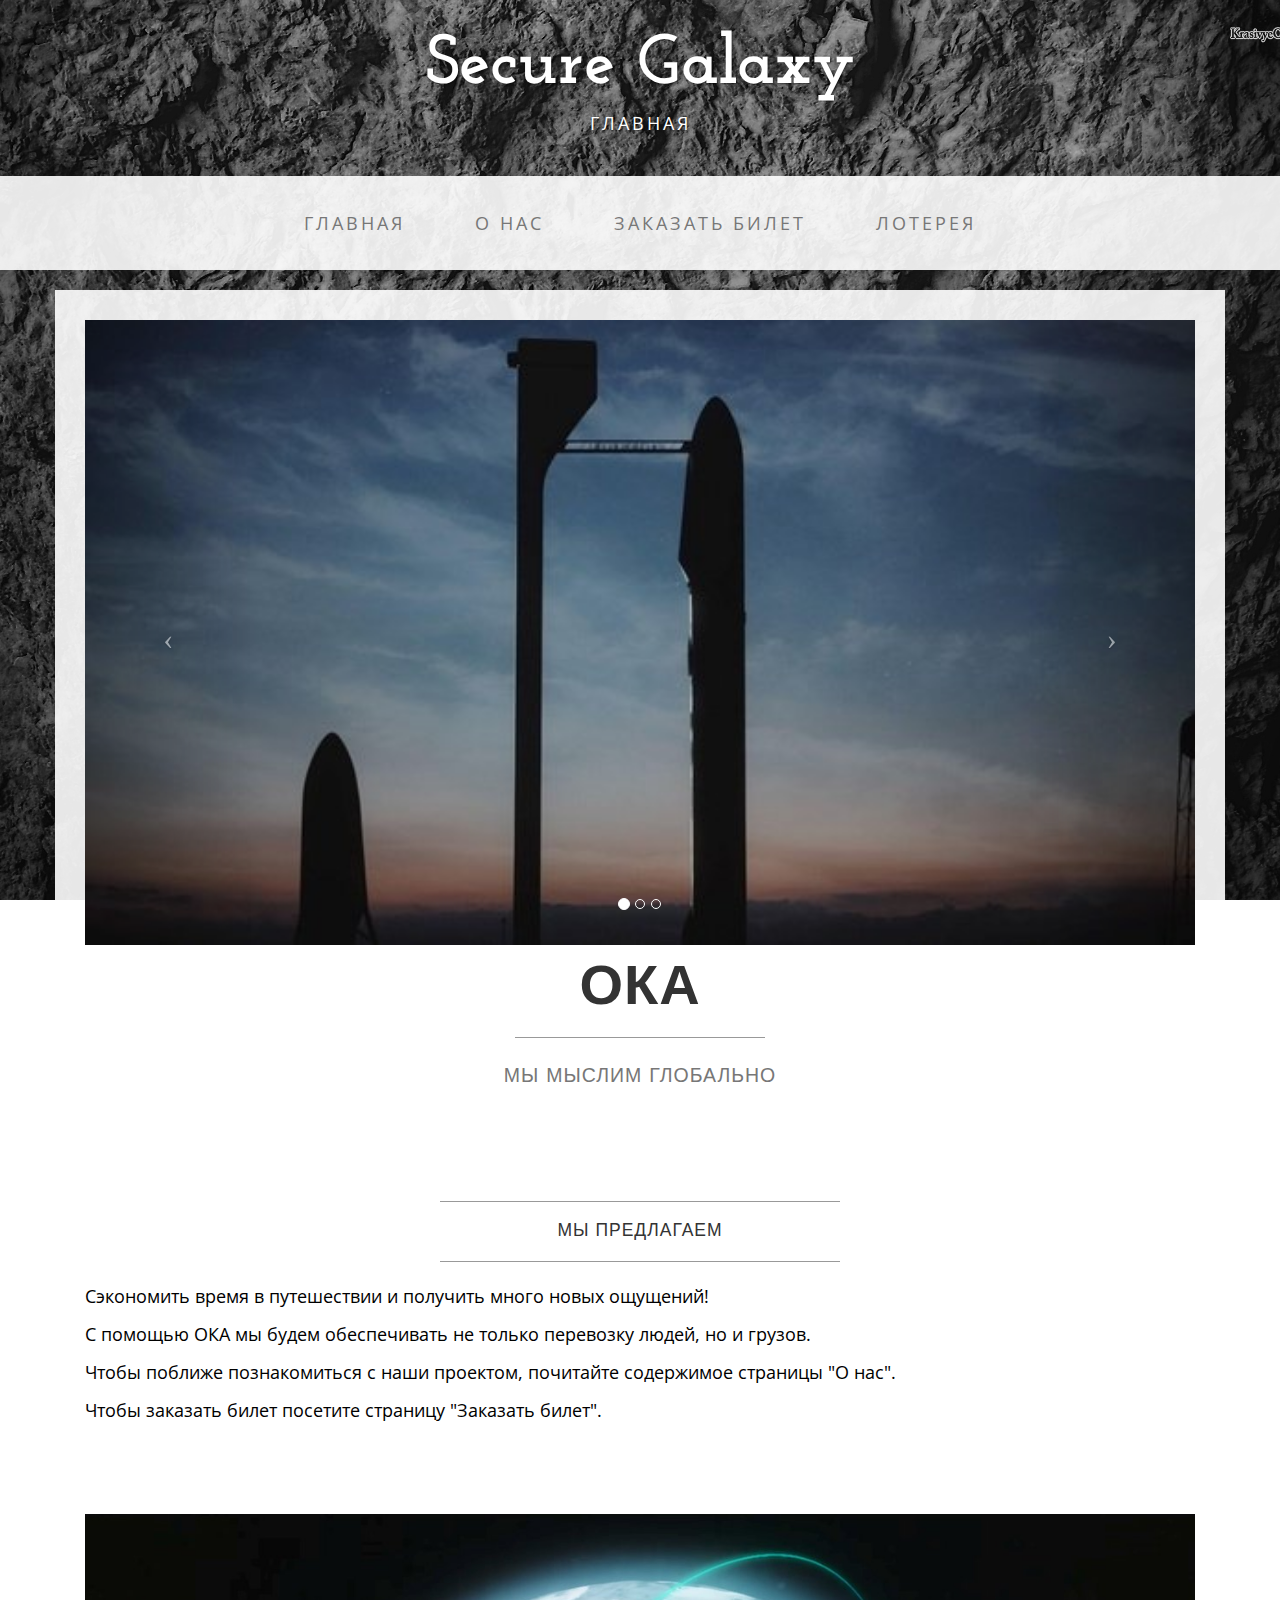
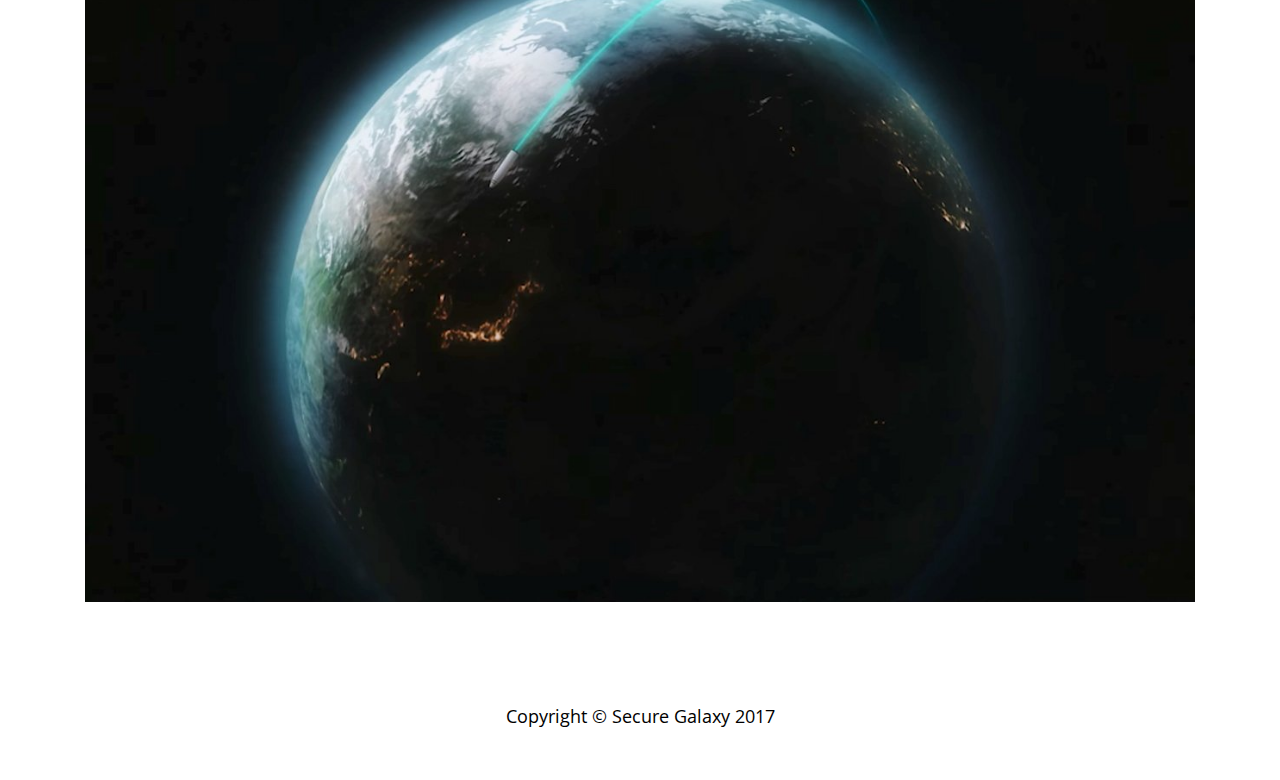
<file: index.html>
<!DOCTYPE html>
<html lang="en">

<head>

    <meta charset="utf-8">
    <meta http-equiv="X-UA-Compatible" content="IE=edge">
    <meta name="viewport" content="width=device-width, initial-scale=1">
    <meta name="description" content="">
    <meta name="author" content="">

    <title>Secure Galaxy</title>

    <!-- Bootstrap Core CSS -->
    <link href="css/bootstrap.min.css" rel="stylesheet">

    <!-- Custom CSS -->
    <link href="css/business-casual.css" rel="stylesheet">

    <!-- Fonts -->
    <link href="http://fonts.googleapis.com/css?family=Open+Sans:300italic,400italic,600italic,700italic,800italic,400,300,600,700,800" rel="stylesheet" type="text/css">
    <link href="http://fonts.googleapis.com/css?family=Josefin+Slab:100,300,400,600,700,100italic,300italic,400italic,600italic,700italic" rel="stylesheet" type="text/css">

    <!-- HTML5 Shim and Respond.js IE8 support of HTML5 elements and media queries -->
    <!-- WARNING: Respond.js doesn't work if you view the page via file:// -->
    <!--[if lt IE 9]>
        <script src="https://oss.maxcdn.com/libs/html5shiv/3.7.0/html5shiv.js"></script>
        <script src="https://oss.maxcdn.com/libs/respond.js/1.4.2/respond.min.js"></script>
    <![endif]-->

</head>

<body>

    <div class="brand">Secure Galaxy</div>
    <div class="address-bar">Главная</div>

    <!-- Navigation -->
    <nav class="navbar navbar-default" role="navigation">
        <div class="container">
            <!-- Brand and toggle get grouped for better mobile display -->
            <div class="navbar-header">
                <button type="button" class="navbar-toggle" data-toggle="collapse" data-target="#bs-example-navbar-collapse-1">
                    <span class="sr-only">Toggle navigation</span>
                    <span class="icon-bar"></span>
                    <span class="icon-bar"></span>
                    <span class="icon-bar"></span>
                </button>
                <!-- navbar-brand is hidden on larger screens, but visible when the menu is collapsed -->
                <a class="navbar-brand" href="index.html">Business Casual</a>
            </div>
            <!-- Collect the nav links, forms, and other content for toggling -->
            <div class="collapse navbar-collapse" id="bs-example-navbar-collapse-1">
                <ul class="nav navbar-nav">
                    <li>
                        <a href="index.html">Главная</a>
                    </li>
                    <li>
                        <a href="about.html">О нас</a>
                    </li>
                    <li>
                        <a href="blog.html">Заказать билет</a>
                    </li>
                    <li>
                        <a href="contact.html">Лотерея</a>
                    </li>
                </ul>
            </div>
            <!-- /.navbar-collapse -->
        </div>
        <!-- /.container -->
    </nav>

    <div class="container">

        <div class="row">
            <div class="box">
                <div class="col-lg-12 text-center">
                    <div id="carousel-example-generic" class="carousel slide">
                        <!-- Indicators -->
                        <ol class="carousel-indicators hidden-xs">
                            <li data-target="#carousel-example-generic" data-slide-to="0" class="active"></li>
                            <li data-target="#carousel-example-generic" data-slide-to="1"></li>
                            <li data-target="#carousel-example-generic" data-slide-to="2"></li>
                        </ol>

                        <!-- Wrapper for slides -->
                        <div class="carousel-inner">
                            <div class="item active">
                                <img class="img-responsive img-full" src="img/slide-1.jpg" alt="">
                            </div>
                            <div class="item">
                                <img class="img-responsive img-full" src="img/slide-2.jpg" alt="">
                            </div>
                            <div class="item">
                                <img class="img-responsive img-full" src="img/slide-3.jpg" alt="">
                            </div>
                        </div>

                        <!-- Controls -->
                        <a class="left carousel-control" href="#carousel-example-generic" data-slide="prev">
                            <span class="icon-prev"></span>
                        </a>
                        <a class="right carousel-control" href="#carousel-example-generic" data-slide="next">
                            <span class="icon-next"></span>
                        </a>
                    </div>
                    <h2 class="brand-before">
                        <small></small>
                    </h2>
                    <h1 class="brand-name">ОКА</h1>
                    <hr class="tagline-divider">
                    <h2>
                        <small>Мы мыслим глобально
                            <strong> </strong>
                        </small>
                    </h2>
                </div>
            </div>
        </div>

        <div class="row">
            <div class="box">
                <div class="col-lg-12">
                
                    <hr>
                    <h2 class="intro-text text-center">
                        Мы предлагаем</h2> <hr>
                    
                    <p>
                       Cэкономить время в путешествии и получить много новых ощущений!
                    <p>
                       С помощью ОКА мы будем обеспечивать не только перевозку людей, но и грузов.
                    <p>
                       Чтобы поближе познакомиться с наши проектом,  почитайте содержимое страницы "О нас".
                    <p>   
                        Чтобы заказать билет посетите страницу "Заказать билет".
                    
                    
                    
                </div>
            </div>
        </div>

        <div class="row">
            <div class="box">
                <div class="col-lg-12">
                    <img class="img-responsive img-full" src="img/slide-5.jpg" alt="">
                    <hr class="visible-xs">
                </div>
            </div>
        </div>

    </div>
    <!-- /.container -->

    <footer>
        <div class="container">
            <div class="row">
                <div class="col-lg-12 text-center">
                    <p> Copyright © Secure Galaxy 2017</p>
                </div>
            </div>
        </div>
    </footer>

    <!-- jQuery -->
    <script src="js/jquery.js"></script>

    <!-- Bootstrap Core JavaScript -->
    <script src="js/bootstrap.min.js"></script>

    <!-- Script to Activate the Carousel -->
    <script>
    $('.carousel').carousel({
        interval: 5000 //changes the speed
    })
    </script>

</body>

</html>
</file>
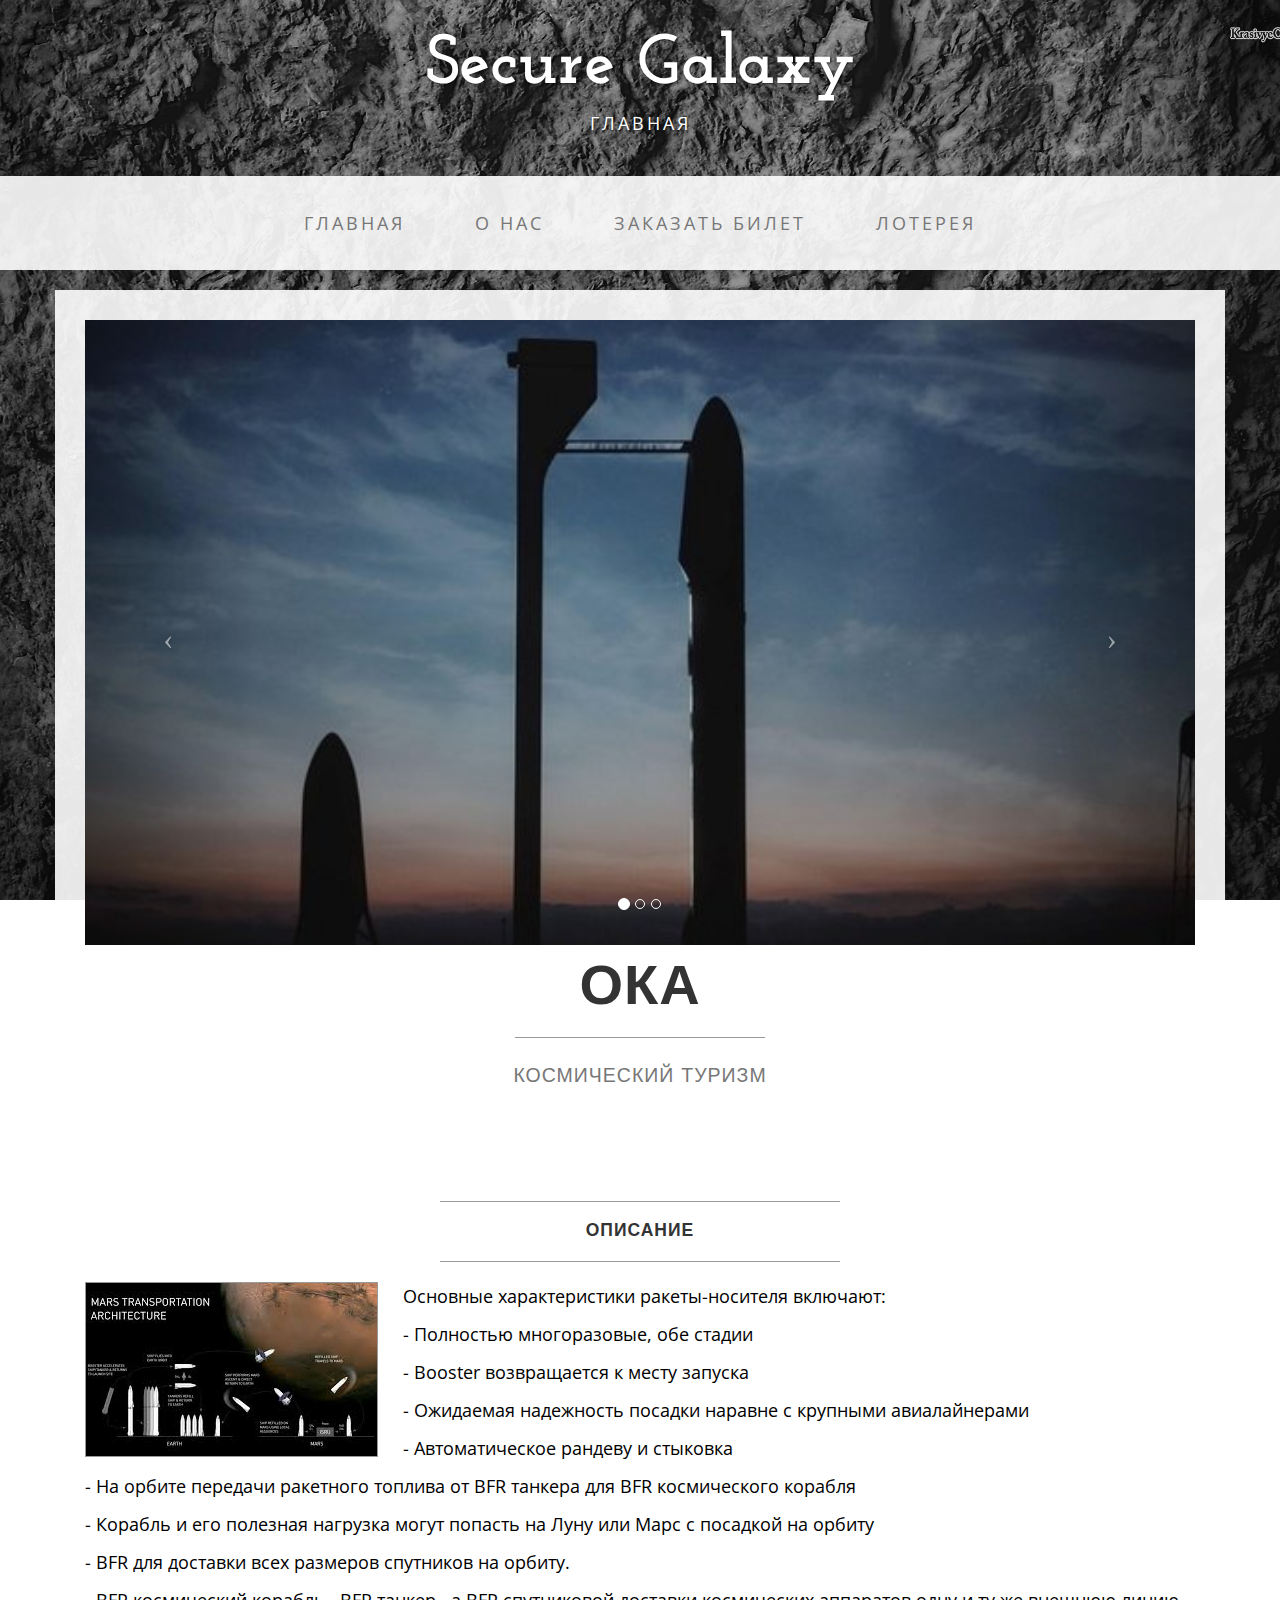
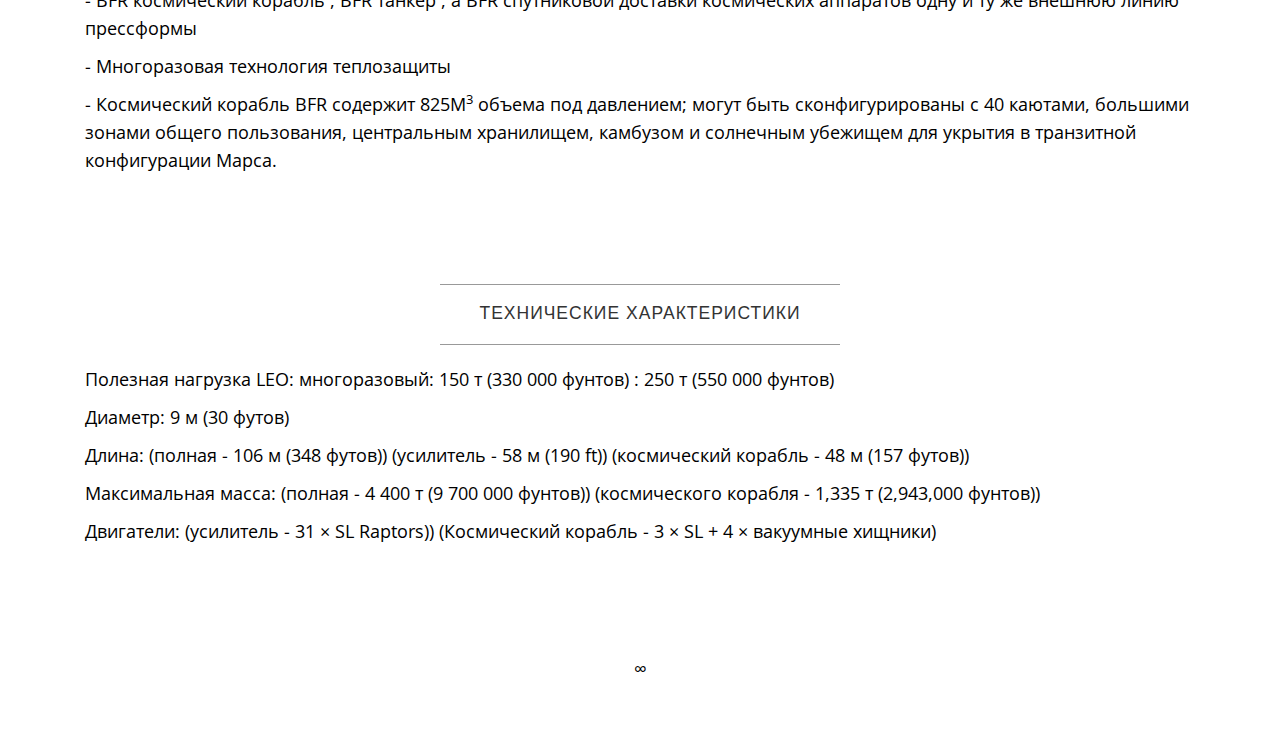
<file: startbootstrap-business-casual-1.0.0/index.html>
<!DOCTYPE html>
<html lang="en">

<head>

    <meta charset="utf-8">
    <meta http-equiv="X-UA-Compatible" content="IE=edge">
    <meta name="viewport" content="width=device-width, initial-scale=1">
    <meta name="description" content="">
    <meta name="author" content="">

    <title>Secure Galaxy</title>

    <!-- Bootstrap Core CSS -->
    <link href="css/bootstrap.min.css" rel="stylesheet">

    <!-- Custom CSS -->
    <link href="css/business-casual.css" rel="stylesheet">

    <!-- Fonts -->
    <link href="http://fonts.googleapis.com/css?family=Open+Sans:300italic,400italic,600italic,700italic,800italic,400,300,600,700,800" rel="stylesheet" type="text/css">
    <link href="http://fonts.googleapis.com/css?family=Josefin+Slab:100,300,400,600,700,100italic,300italic,400italic,600italic,700italic" rel="stylesheet" type="text/css">

    <!-- HTML5 Shim and Respond.js IE8 support of HTML5 elements and media queries -->
    <!-- WARNING: Respond.js doesn't work if you view the page via file:// -->
    <!--[if lt IE 9]>
        <script src="https://oss.maxcdn.com/libs/html5shiv/3.7.0/html5shiv.js"></script>
        <script src="https://oss.maxcdn.com/libs/respond.js/1.4.2/respond.min.js"></script>
    <![endif]-->

</head>

<body>

    <div class="brand">Secure Galaxy</div>
    <div class="address-bar">Главная</div>

    <!-- Navigation -->
    <nav class="navbar navbar-default" role="navigation">
        <div class="container">
            <!-- Brand and toggle get grouped for better mobile display -->
            <div class="navbar-header">
                <button type="button" class="navbar-toggle" data-toggle="collapse" data-target="#bs-example-navbar-collapse-1">
                    <span class="sr-only">Toggle navigation</span>
                    <span class="icon-bar"></span>
                    <span class="icon-bar"></span>
                    <span class="icon-bar"></span>
                </button>
                <!-- navbar-brand is hidden on larger screens, but visible when the menu is collapsed -->
                <a class="navbar-brand" href="index.html">Business Casual</a>
            </div>
            <!-- Collect the nav links, forms, and other content for toggling -->
            <div class="collapse navbar-collapse" id="bs-example-navbar-collapse-1">
                <ul class="nav navbar-nav">
                    <li>
                        <a href="index.html">Главная</a>
                    </li>
                    <li>
                        <a href="about.html">О нас</a>
                    </li>
                    <li>
                        <a href="blog.html">Заказать билет</a>
                    </li>
                    <li>
                        <a href="contact.html">Лотерея</a>
                    </li>
                </ul>
            </div>
            <!-- /.navbar-collapse -->
        </div>
        <!-- /.container -->
    </nav>

    <div class="container">

        <div class="row">
            <div class="box">
                <div class="col-lg-12 text-center">
                    <div id="carousel-example-generic" class="carousel slide">
                        <!-- Indicators -->
                        <ol class="carousel-indicators hidden-xs">
                            <li data-target="#carousel-example-generic" data-slide-to="0" class="active"></li>
                            <li data-target="#carousel-example-generic" data-slide-to="1"></li>
                            <li data-target="#carousel-example-generic" data-slide-to="2"></li>
                        </ol>

                        <!-- Wrapper for slides -->
                        <div class="carousel-inner">
                            <div class="item active">
                                <img class="img-responsive img-full" src="img/slide-1.jpg" alt="">
                            </div>
                            <div class="item">
                                <img class="img-responsive img-full" src="img/slide-2.jpg" alt="">
                            </div>
                            <div class="item">
                                <img class="img-responsive img-full" src="img/slide-3.jpg" alt="">
                            </div>
                        </div>

                        <!-- Controls -->
                        <a class="left carousel-control" href="#carousel-example-generic" data-slide="prev">
                            <span class="icon-prev"></span>
                        </a>
                        <a class="right carousel-control" href="#carousel-example-generic" data-slide="next">
                            <span class="icon-next"></span>
                        </a>
                    </div>
                    <h2 class="brand-before">
                        <small></small>
                    </h2>
                    <h1 class="brand-name">ОКА</h1>
                    <hr class="tagline-divider">
                    <h2>
                        <small>Космический туризм
                            <strong> </strong>
                        </small>
                    </h2>
                </div>
            </div>
        </div>

        <div class="row">
            <div class="box">
                <div class="col-lg-12">
                    <hr>
                    <h2 class="intro-text text-center">
                        <strong>Описание</strong>
                    </h2>
                    <hr>
                    <img class="img-responsive img-border img-left" src="img/intro-pic.jpg" alt="">
                    <hr class="visible-xs">
                    <p>Основные характеристики ракеты-носителя включают: 

<p>- Полностью многоразовые, обе стадии
<p>- Booster возвращается к месту запуска
<p>- Ожидаемая надежность посадки наравне с крупными авиалайнерами
<p>- Автоматическое рандеву и стыковка
<p>- На орбите передачи ракетного топлива от BFR танкера для BFR космического корабля
<p>- Корабль и его полезная нагрузка могут попасть на Луну или Марс с посадкой на орбиту
<p>- BFR для доставки всех размеров спутников на орбиту.
<p>- BFR космический корабль , BFR танкер , а BFR спутниковой доставки космических аппаратов одну и ту же внешнюю линию прессформы
<p>- Многоразовая технология теплозащиты
                        <p>- Космический корабль BFR содержит 825M<sup>3</sup> объема под давлением; могут быть сконфигурированы с 40 каютами, большими зонами общего пользования, центральным хранилищем, камбузом и солнечным убежищем для укрытия в транзитной конфигурации Марса.
</p>
                </div>
            </div>
        </div>

        <div class="row">
            <div class="box">
                <div class="col-lg-12">
                    <hr>
                    <h2 class="intro-text text-center">Технические
                        характеристики
                    </h2>
                    <hr>
                    <p>Полезная нагрузка LEO: многоразовый: 150 т (330 000 фунтов) 
                                    : 250 т (550 000 фунтов)</p>
                    <p>Диаметр: 9 м (30 футов)</p>
                    <p>Длина: (полная - 106 м (348 футов)) (усилитель - 58 м (190 ft)) (космический корабль - 48 м (157 футов))</p>
                    <p>Максимальная масса: (полная - 4 400 т (9 700 000 фунтов)) (космического корабля - 1,335 т (2,943,000 фунтов))</p>
                    <p>Двигатели: (усилитель - 31 × SL Raptors)) (Космический корабль - 3 × SL + 4 × вакуумные хищники)</p>
                </div>
            </div>
        </div>

    </div>
    <!-- /.container -->

    <footer>
        <div class="container">
            <div class="row">
                <div class="col-lg-12 text-center">
                    <p> &infin;</p>
                </div>
            </div>
        </div>
    </footer>

    <!-- jQuery -->
    <script src="js/jquery.js"></script>

    <!-- Bootstrap Core JavaScript -->
    <script src="js/bootstrap.min.js"></script>

    <!-- Script to Activate the Carousel -->
    <script>
    $('.carousel').carousel({
        interval: 5000 //changes the speed
    })
    </script>

</body>

</html>
</file>
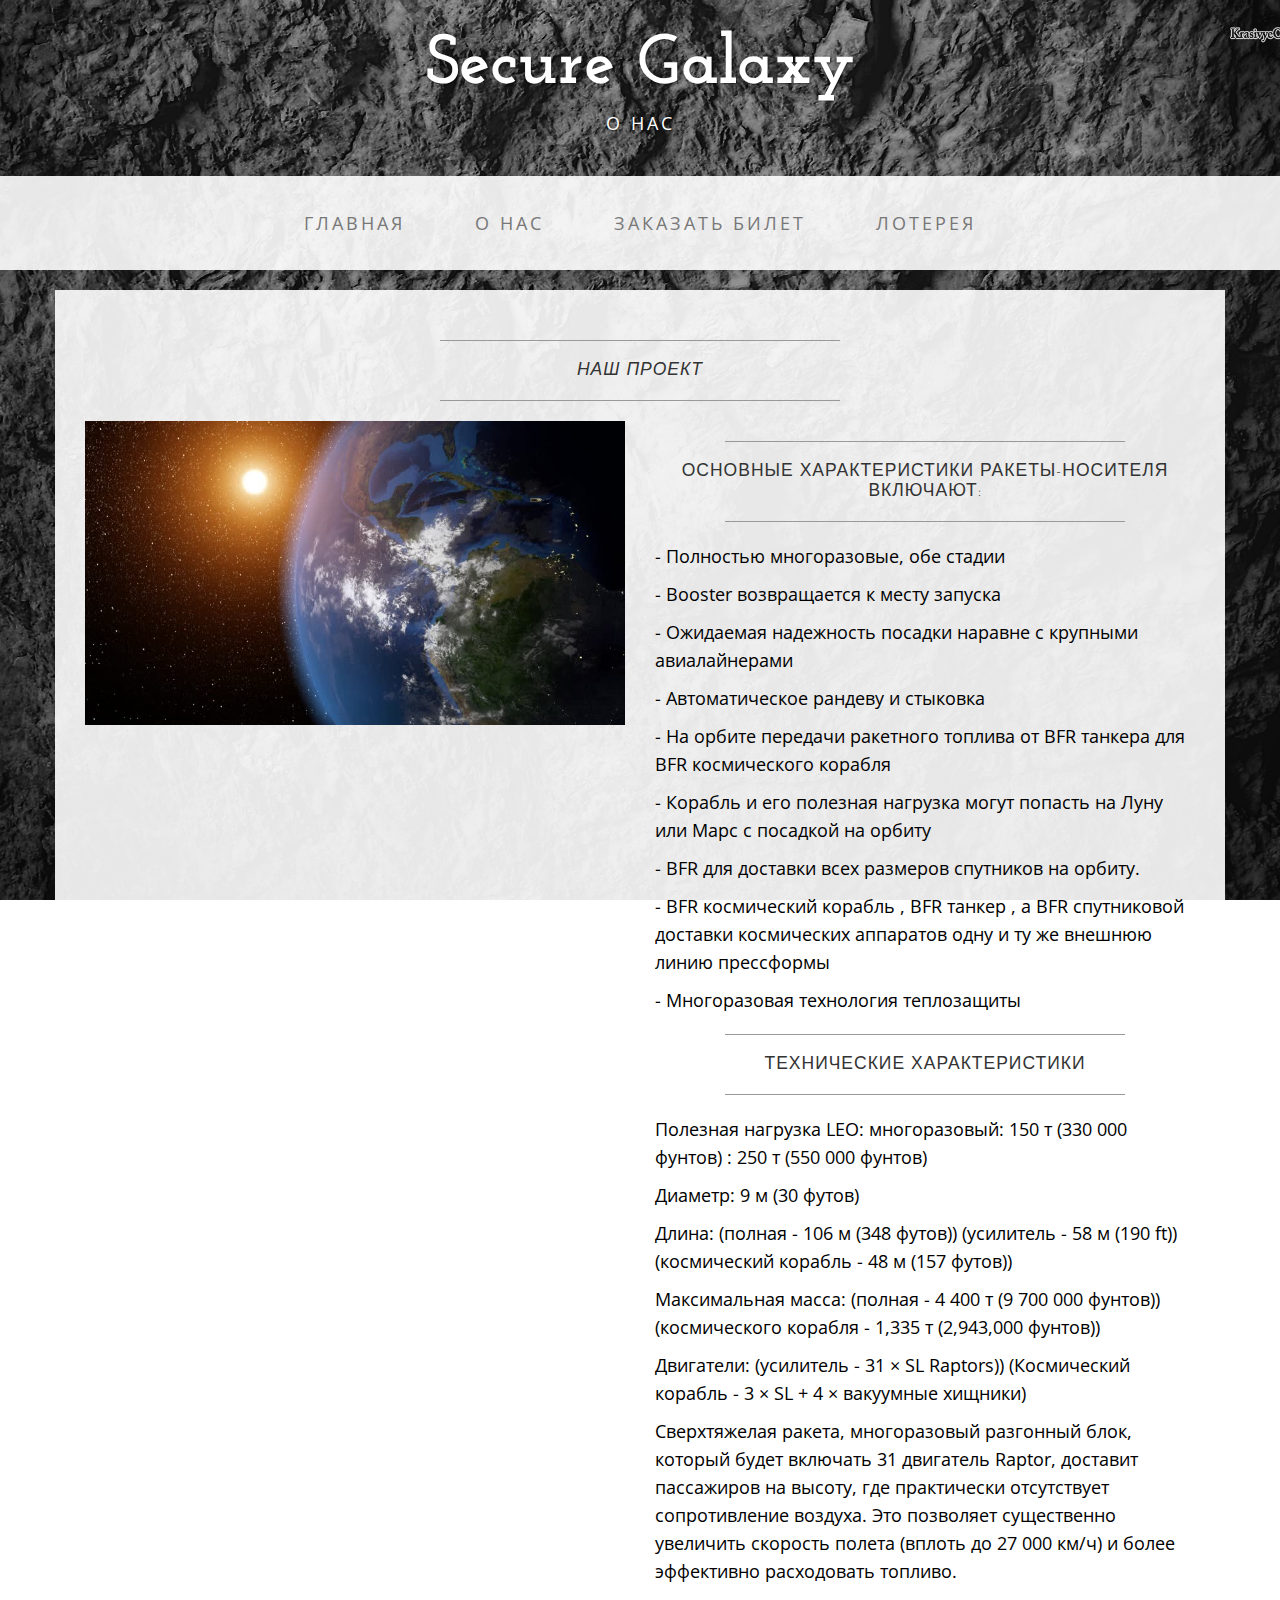
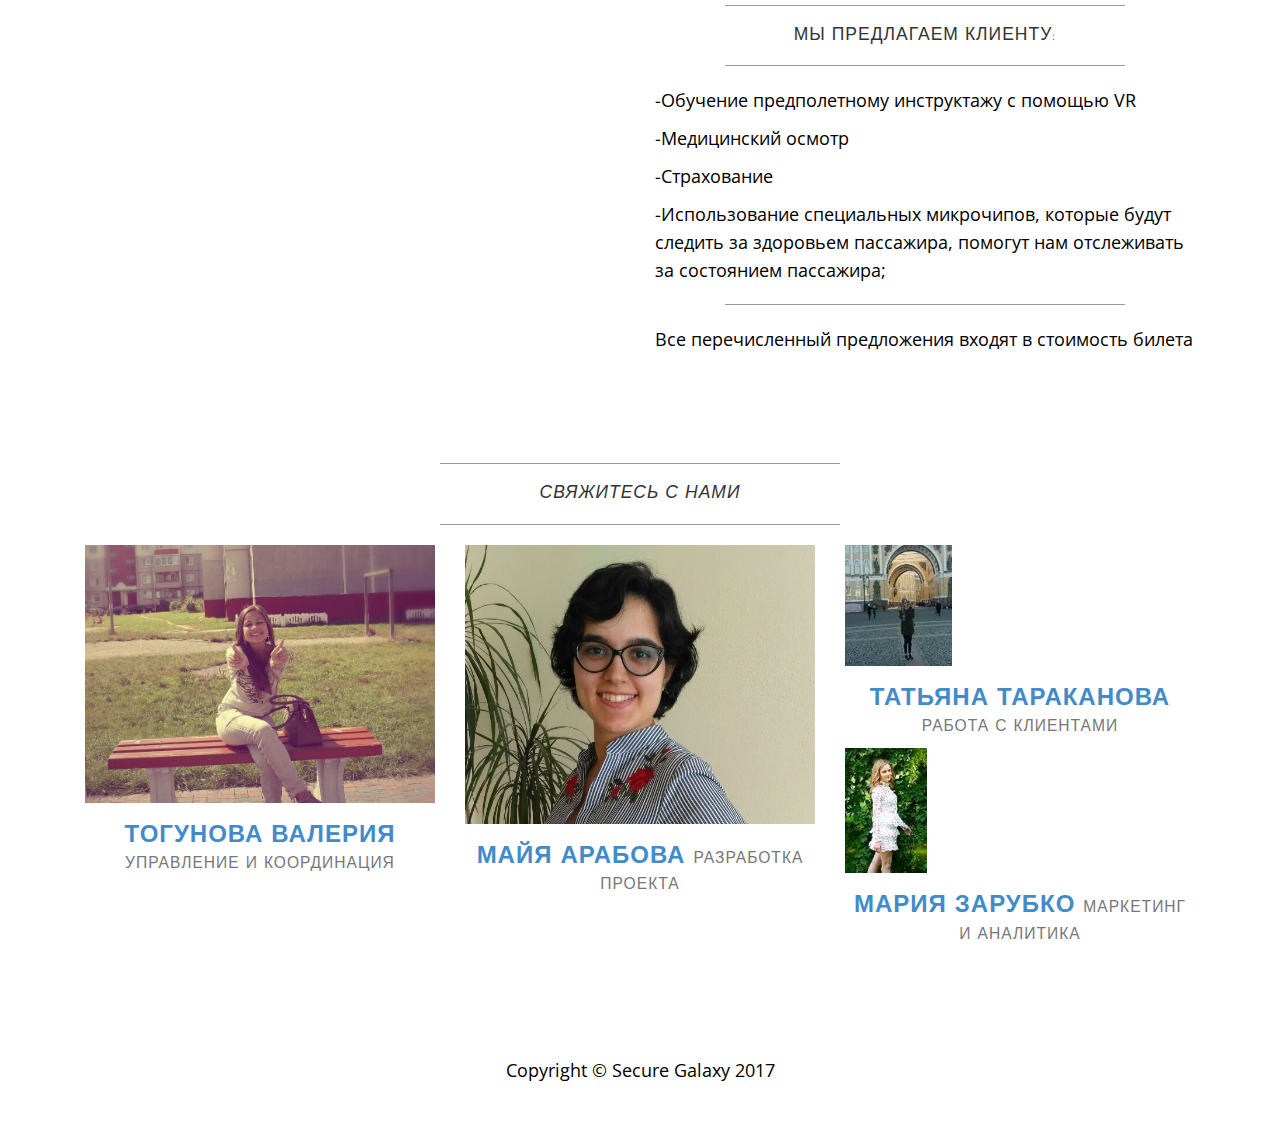
<file: about.html>
<!DOCTYPE html>
<html lang="en">

<head>

    <meta charset="utf-8">
    <meta http-equiv="X-UA-Compatible" content="IE=edge">
    <meta name="viewport" content="width=device-width, initial-scale=1">
    <meta name="description" content="">
    <meta name="author" content="">

    <title>Secure Galaxy</title>

    <!-- Bootstrap Core CSS -->
    <link href="css/bootstrap.min.css" rel="stylesheet">

    <!-- Custom CSS -->
    <link href="css/business-casual.css" rel="stylesheet">

    <!-- Fonts -->
    <link href="http://fonts.googleapis.com/css?family=Open+Sans:300italic,400italic,600italic,700italic,800italic,400,300,600,700,800" rel="stylesheet" type="text/css">
    <link href="http://fonts.googleapis.com/css?family=Josefin+Slab:100,300,400,600,700,100italic,300italic,400italic,600italic,700italic" rel="stylesheet" type="text/css">

    <!-- HTML5 Shim and Respond.js IE8 support of HTML5 elements and media queries -->
    <!-- WARNING: Respond.js doesn't work if you view the page via file:// -->
    <!--[if lt IE 9]>
        <script src="https://oss.maxcdn.com/libs/html5shiv/3.7.0/html5shiv.js"></script>
        <script src="https://oss.maxcdn.com/libs/respond.js/1.4.2/respond.min.js"></script>
    <![endif]-->

</head>

<body>

    <div class="brand">Secure Galaxy</div>
    <div class="address-bar">О нас</div>

    <!-- Navigation -->
    <nav class="navbar navbar-default" role="navigation">
        <div class="container">
            <!-- Brand and toggle get grouped for better mobile display -->
            <div class="navbar-header">
                <button type="button" class="navbar-toggle" data-toggle="collapse" data-target="#bs-example-navbar-collapse-1">
                    <span class="sr-only">Toggle navigation</span>
                    <span class="icon-bar"></span>
                    <span class="icon-bar"></span>
                    <span class="icon-bar"></span>
                </button>
                <!-- navbar-brand is hidden on larger screens, but visible when the menu is collapsed -->
                <a class="navbar-brand" href="index.html">Business Casual</a>
            </div>
            <!-- Collect the nav links, forms, and other content for toggling -->
            <div class="collapse navbar-collapse" id="bs-example-navbar-collapse-1">
                <ul class="nav navbar-nav">
                    <li>
                        <a href="index.html">Главная</a>
                    </li>
                    <li>
                        <a href="about.html">О нас</a>
                    </li>
                    <li>
                        <a href="blog.html">Заказать билет</a>
                    </li>
                    <li>
                        <a href="contact.html">Лотерея</a>
                    </li>
                </ul>
            </div>
            <!-- /.navbar-collapse -->
        </div>
        <!-- /.container -->
    </nav>

    <div class="container">

        <div class="row">
            <div class="box">
                <div class="col-lg-12">
                    <hr>
                    <h2 class="intro-text text-center"><i>Наш
                        проект</i>
                    </h2>
                    <hr>
                </div>
                <div class="col-md-6">
                    <img class="img-responsive img-border-left" src="img/slide-2.jpg" alt="">
                </div>
                <div class="col-md-6">
                    <hr>
                    <h2 class="intro-text text-center">
                    Основные характеристики ракеты-носителя включают: </h2> <hr>

<p>- Полностью многоразовые, обе стадии
<p>- Booster возвращается к месту запуска
<p>- Ожидаемая надежность посадки наравне с крупными авиалайнерами
<p>- Автоматическое рандеву и стыковка
<p>- На орбите передачи ракетного топлива от BFR танкера для BFR космического корабля
<p>- Корабль и его полезная нагрузка могут попасть на Луну или Марс с посадкой на орбиту
<p>- BFR для доставки всех размеров спутников на орбиту.
<p>- BFR космический корабль , BFR танкер , а BFR спутниковой доставки космических аппаратов одну и ту же внешнюю линию прессформы
<p>- Многоразовая технология теплозащиты
                       
                    <hr>
                    <h2 class="intro-text text-center">Технические
                        характеристики</h2>
                   
                    <hr>
                    <p>Полезная нагрузка LEO: многоразовый: 150 т (330 000 фунтов) 
                                    : 250 т (550 000 фунтов)</p>
                    <p>Диаметр: 9 м (30 футов)</p>
                    <p>Длина: (полная - 106 м (348 футов)) (усилитель - 58 м (190 ft)) (космический корабль - 48 м (157 футов))</p>
                    <p>Максимальная масса: (полная - 4 400 т (9 700 000 фунтов)) (космического корабля - 1,335 т (2,943,000 фунтов))</p>
                    <p>Двигатели: (усилитель - 31 × SL Raptors)) (Космический корабль - 3 × SL + 4 × вакуумные хищники)</p>
                    <p>Сверхтяжелая ракета, многоразовый разгонный блок, который будет включать 31 двигатель Raptor, доставит пассажиров на высоту, где практически отсутствует сопротивление воздуха. Это позволяет существенно увеличить скорость полета (вплоть до 27 000 км/ч) и более эффективно расходовать топливо.</p>
                    <hr>
                     <h2 class="intro-text text-center">
                    Мы предлагаем клиенту:</h2><hr>
                    <p>-Обучение предполетному инструктажу c помощью VR</p>
                    <p>-Медицинский осмотр</p>
                    <p>-Страхование</p>
                    <p>-Использование специальных микрочипов, которые будут следить за здоровьем пассажира, помогут нам отслеживать за состоянием пассажира;</p>
                    <hr />
                    <p>Все перечисленный предложения входят в стоимость билета</p>
                </div>
                <div class="clearfix"></div>
            </div>
        </div>

        <div class="row">
            <div class="box">
                <div class="col-lg-12">
                    <hr>
                    <h2 class="intro-text text-center"><i>Свяжитесь 
                        с нами</i>
                    </h2>
                    <hr>
                </div>
                <div class="col-sm-4 text-center"><a href='https://vk.com/valeri_xx'>
                    <img class="img-responsive" src="img\val.jpg" alt="">
                    <h3>Тогунова Валерия
                        <small>Управление и координация</small>
                    </h3></a>
                </div>
                <div class="col-sm-4 text-center"><a href='https://vk.com/p4ela.maya'>
                    <img class="img-responsive" src="img\Maya.jpg" alt="">
                    <h3>Майя Арабова
                        <small>Разработка проекта</small>
                    </h3></a>
                </div>
                <div class="col-sm-4 text-center"><a href="https://vk.com/id216448283">
                    <img class="img-responsive" src="img\Tan.jpg" alt="">
                    <h3>Татьяна Тараканова
                        <small>Работа с клиентами</small>
                    </h3></a>
                </div>
                <div class="col-sm-4 text-center"><a href="Мария Зарубко" color='rgb(51, 51, 51)'>
                    <img class="img-responsive" src="img\Mash.jpg" alt="">
                    <h3>Мария Зарубко
                        <small>Маркетинг и аналитика</small>
                    </h3></a>
                </div>
                <div class="clearfix"></div>
            </div>
        </div>

    </div>
    <!-- /.container -->

    <footer>
        <div class="container">
            <div class="row">
                <div class="col-lg-12 text-center">
                    <p>Copyright © Secure Galaxy 2017</p>
                </div>
            </div>
        </div>
    </footer>

    <!-- jQuery -->
    <script src="js/jquery.js"></script>

    <!-- Bootstrap Core JavaScript -->
    <script src="js/bootstrap.min.js"></script>

</body>

</html>
</file>
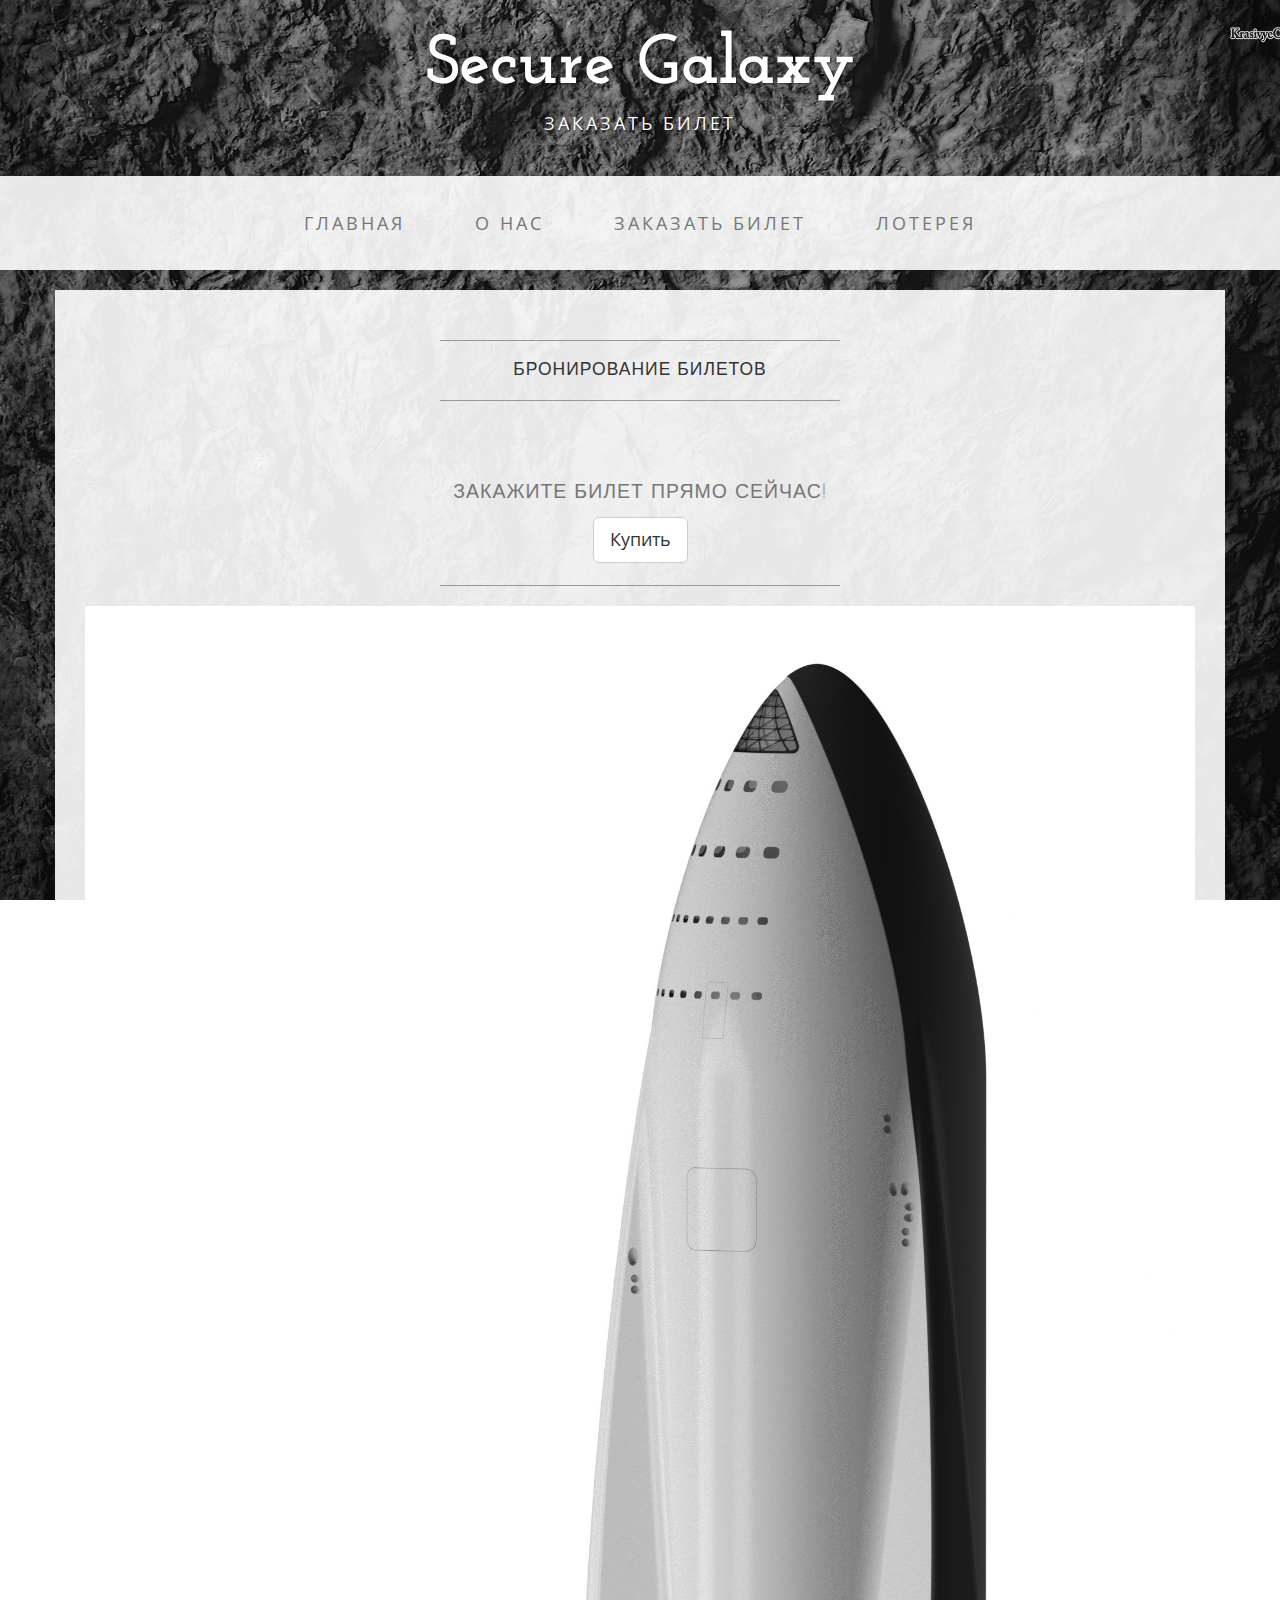
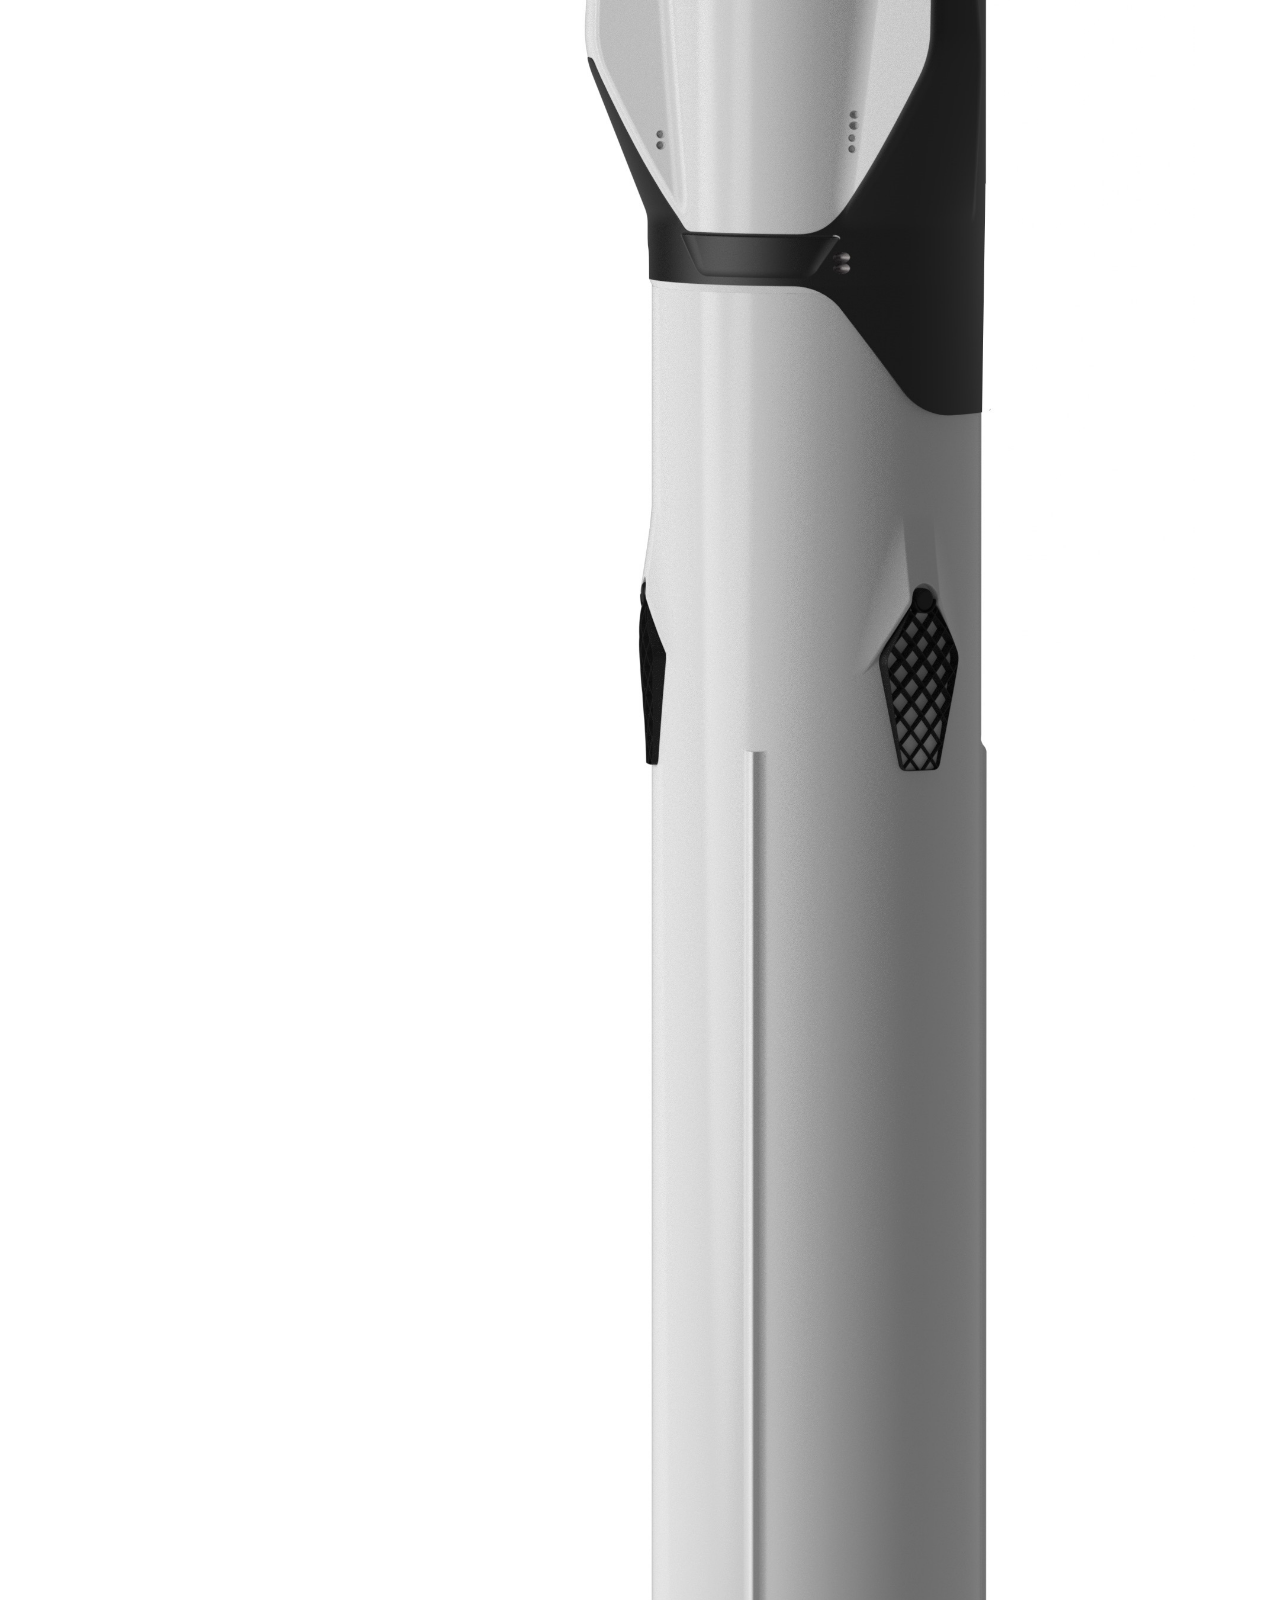
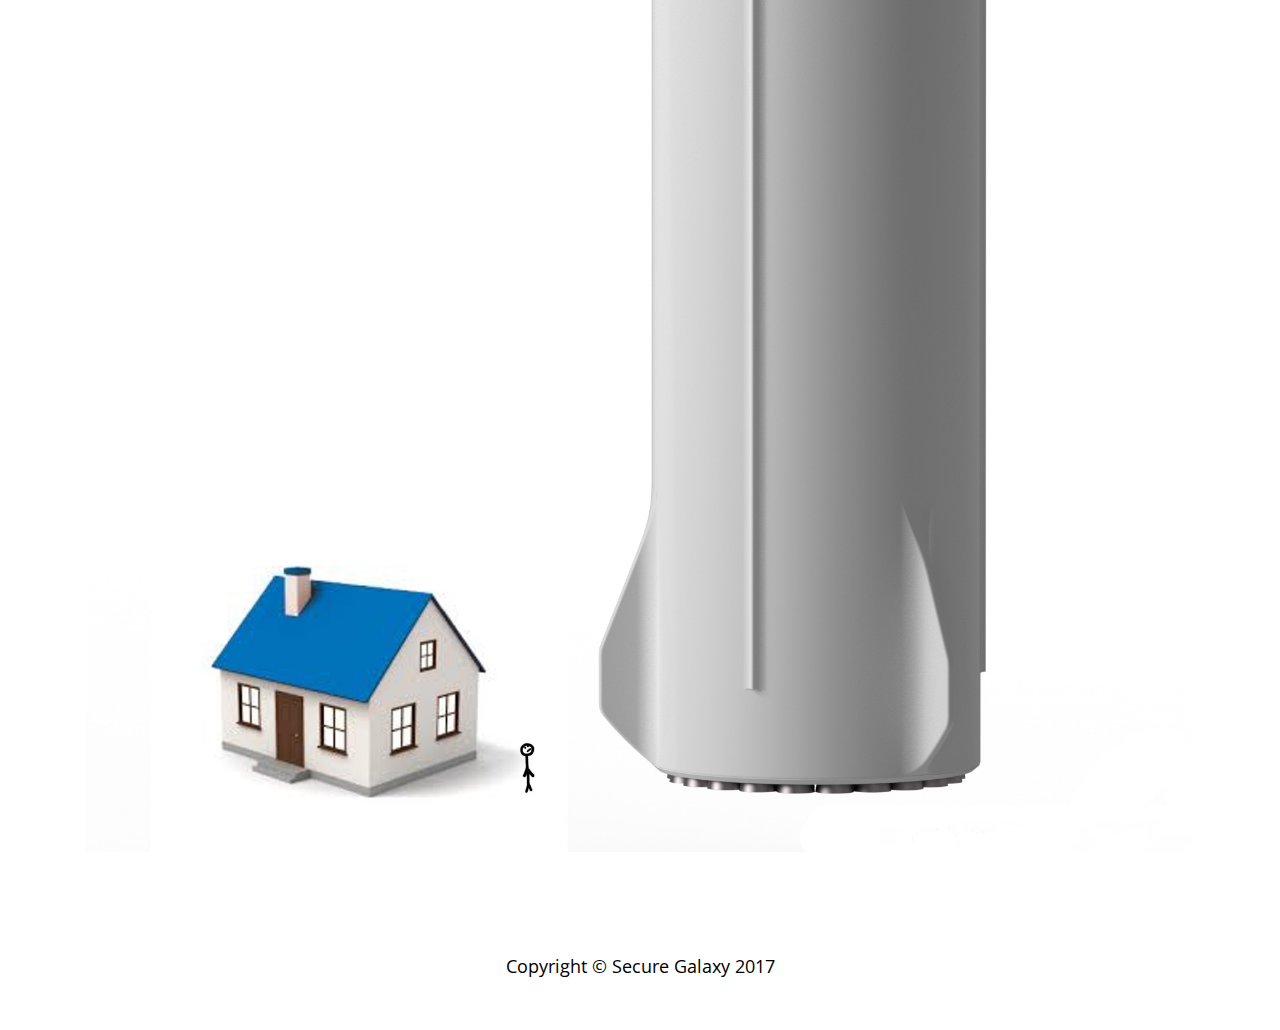
<file: blog.html>
<!DOCTYPE html>
<html lang="en">

<head>

    <meta charset="utf-8">
    <meta http-equiv="X-UA-Compatible" content="IE=edge">
    <meta name="viewport" content="width=device-width, initial-scale=1">
    <meta name="description" content="">
    <meta name="author" content="">

    <title>Secure Galaxy</title>

    <!-- Bootstrap Core CSS -->
    <link href="css/bootstrap.min.css" rel="stylesheet">

    <!-- Custom CSS -->
    <link href="css/business-casual.css" rel="stylesheet">

    <!-- Fonts -->
    <link href="http://fonts.googleapis.com/css?family=Open+Sans:300italic,400italic,600italic,700italic,800italic,400,300,600,700,800" rel="stylesheet" type="text/css">
    <link href="http://fonts.googleapis.com/css?family=Josefin+Slab:100,300,400,600,700,100italic,300italic,400italic,600italic,700italic" rel="stylesheet" type="text/css">

    <!-- HTML5 Shim and Respond.js IE8 support of HTML5 elements and media queries -->
    <!-- WARNING: Respond.js doesn't work if you view the page via file:// -->
    <!--[if lt IE 9]>
        <script src="https://oss.maxcdn.com/libs/html5shiv/3.7.0/html5shiv.js"></script>
        <script src="https://oss.maxcdn.com/libs/respond.js/1.4.2/respond.min.js"></script>
    <![endif]-->

</head>

<body>

    <div class="brand">Secure Galaxy</div>
    <div class="address-bar">Заказать билет</div>

    <!-- Navigation -->
    <nav class="navbar navbar-default" role="navigation">
        <div class="container">
            <!-- Brand and toggle get grouped for better mobile display -->
            <div class="navbar-header">
                <button type="button" class="navbar-toggle" data-toggle="collapse" data-target="#bs-example-navbar-collapse-1">
                    <span class="sr-only">Toggle navigation</span>
                    <span class="icon-bar"></span>
                    <span class="icon-bar"></span>
                    <span class="icon-bar"></span>
                </button>
                <!-- navbar-brand is hidden on larger screens, but visible when the menu is collapsed -->
                <a class="navbar-brand" href="index.html">Business Casual</a>
            </div>
            <!-- Collect the nav links, forms, and other content for toggling -->
            <div class="collapse navbar-collapse" id="bs-example-navbar-collapse-1">
                <ul class="nav navbar-nav">
                    <li>
                        <a href="index.html">Главная</a>
                    </li>
                    <li>
                        <a href="about.html">О нас</a>
                    </li>
                    <li>
                        <a href="blog.html">Заказать билет</a>
                    </li>
                    <li>
                        <a href="contact.html">Лотерея</a>
                    </li>
                </ul>
            </div>
            <!-- /.navbar-collapse -->
        </div>
        <!-- /.container -->
    </nav>

    <div class="container">

        <div class="row">
            <div class="box">
                <div class="col-lg-12">
                    <hr>
                    <h2 class="intro-text text-center">Бронирование билетов
                        
                    </h2>
                    <hr>
                </div>
                <div class="col-lg-12 text-center">
                    <h2>
                       <br>
                        <small>Закажите билет прямо сейчас!</small>
                    </h2>
                    
                    <a href="reg.html" class="btn btn-default btn-lg">Купить</a>
                  
                  
                </div>
                <div class="col-lg-12 text-center">
                     
                    
                    
                   
                </div>
                <div class="col-lg-12 text-center">       
                    
                </div>
                <div class="col-lg-12 text-center">
                    <hr>
                    <img class="img-responsive" src='img\slide-4.jpg'>
                </div>
            </div>
        </div>

    </div>
    <!-- /.container -->

    <footer>
        <div class="container">
            <div class="row">
                <div class="col-lg-12 text-center">
                    <p>Copyright © Secure Galaxy 2017</p>
                </div>
            </div>
        </div>
    </footer>

    <!-- jQuery -->
    <script src="js/jquery.js"></script>

    <!-- Bootstrap Core JavaScript -->
    <script src="js/bootstrap.min.js"></script>

</body>

</html>
</file>
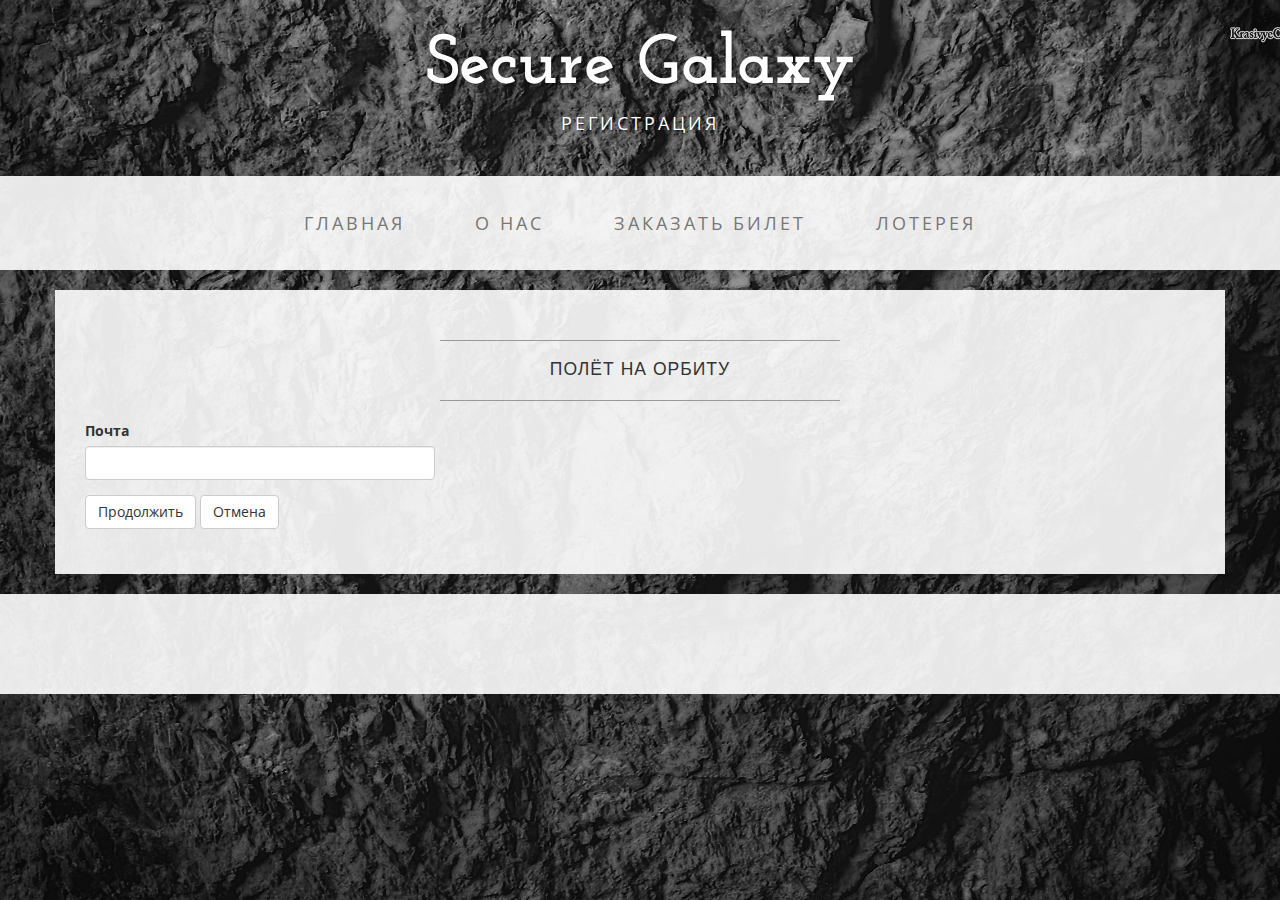
<file: reg.html>
<!DOCTYPE html>
<html lang="en">

<head>

    <meta charset="utf-8">
    <meta http-equiv="X-UA-Compatible" content="IE=edge">
    <meta name="viewport" content="width=device-width, initial-scale=1">
    <meta name="description" content="">
    <meta name="author" content="">

    <title>Secure Galaxy</title>

    <!-- Bootstrap Core CSS -->
    <link href="css/bootstrap.min.css" rel="stylesheet">

    <!-- Custom CSS -->
    <link href="css/business-casual.css" rel="stylesheet">

    <!-- Fonts -->
    <link href="http://fonts.googleapis.com/css?family=Open+Sans:300italic,400italic,600italic,700italic,800italic,400,300,600,700,800" rel="stylesheet" type="text/css">
    <link href="http://fonts.googleapis.com/css?family=Josefin+Slab:100,300,400,600,700,100italic,300italic,400italic,600italic,700italic" rel="stylesheet" type="text/css">

    <!-- HTML5 Shim and Respond.js IE8 support of HTML5 elements and media queries -->
    <!-- WARNING: Respond.js doesn't work if you view the page via file:// -->
    <!--[if lt IE 9]>
        <script src="https://oss.maxcdn.com/libs/html5shiv/3.7.0/html5shiv.js"></script>
        <script src="https://oss.maxcdn.com/libs/respond.js/1.4.2/respond.min.js"></script>
    <![endif]-->


</head>

<body>
    

    <div class="brand">Secure Galaxy</div>
    <div class="address-bar">Регистрация</div>

    <!-- Navigation -->
    <nav class="navbar navbar-default" role="navigation">
        <div class="container">
            <!-- Brand and toggle get grouped for better mobile display -->
            <div class="navbar-header">
                <button type="button" class="navbar-toggle" data-toggle="collapse" data-target="#bs-example-navbar-collapse-1">
                    <span class="sr-only">Toggle navigation</span>
                    <span class="icon-bar"></span>
                    <span class="icon-bar"></span>
                    <span class="icon-bar"></span>
                </button>
                <!-- navbar-brand is hidden on larger screens, but visible when the menu is collapsed -->
                <a class="navbar-brand" href="index.html">Business Casual</a>
            </div>
            <!-- Collect the nav links, forms, and other content for toggling -->
            <div class="collapse navbar-collapse" id="bs-example-navbar-collapse-1">
                <ul class="nav navbar-nav">
                    <li>
                        <a href="index.html">Главная</a>
                    </li>
                    <li>
                        <a href="about.html">О нас</a>
                    </li>
                    <li>
                        <a href="blog.html">Заказать билет</a>
                    </li>
                    <li>
                        <a href="contact.html">Лотерея</a>
                    </li>
                </ul>
            </div>
            <!-- /.navbar-collapse -->
        </div>
        <!-- /.container -->
    </nav>

    <div class="container">

        <div class="row">
            <div class="box">
                <div class="col-lg-12">
                    <hr>
                    <h2 class="intro-text text-center">Полёт на орбиту
                        
                    </h2>
                    <hr>
                    <form role="form" ectype='application/x-www-form-urlencoded' method='get' autocomplete="on" action=""> 
                        <div class="row">
                            
                            <div class="form-group col-lg-4">
                                <label for='em'>Почта</label>
                                <input type="email" id='em' class="form-control" required='Заполните это поле!'>
                            </div>
                            
                            <div class="clearfix"></div>
                            <div class="form-group col-lg-12">
                                <input type="hidden" name="save" value="contact">
                                <button type="submit" class="btn btn-default">Продолжить</button>
                                <button type="reset" class="btn btn-default" >Отмена</button>
                            </div>
                        </div>
                    </form>
                </div>
                
                
                </div>
                <div class="clearfix"></div>
            </div>
        </div>

        

    </div>
    <!-- /.container -->

    <footer>
        <div class="container">
            <div class="row">
                <div class="col-lg-12 text-center">
                    <p></p>
                </div>
            </div>
        </div>
    </footer>

    <!-- jQuery -->
    <script src="js/jquery.js"></script>

    <!-- Bootstrap Core JavaScript -->
    <script src="js/bootstrap.min.js"></script>

</body>

</html>
</file>
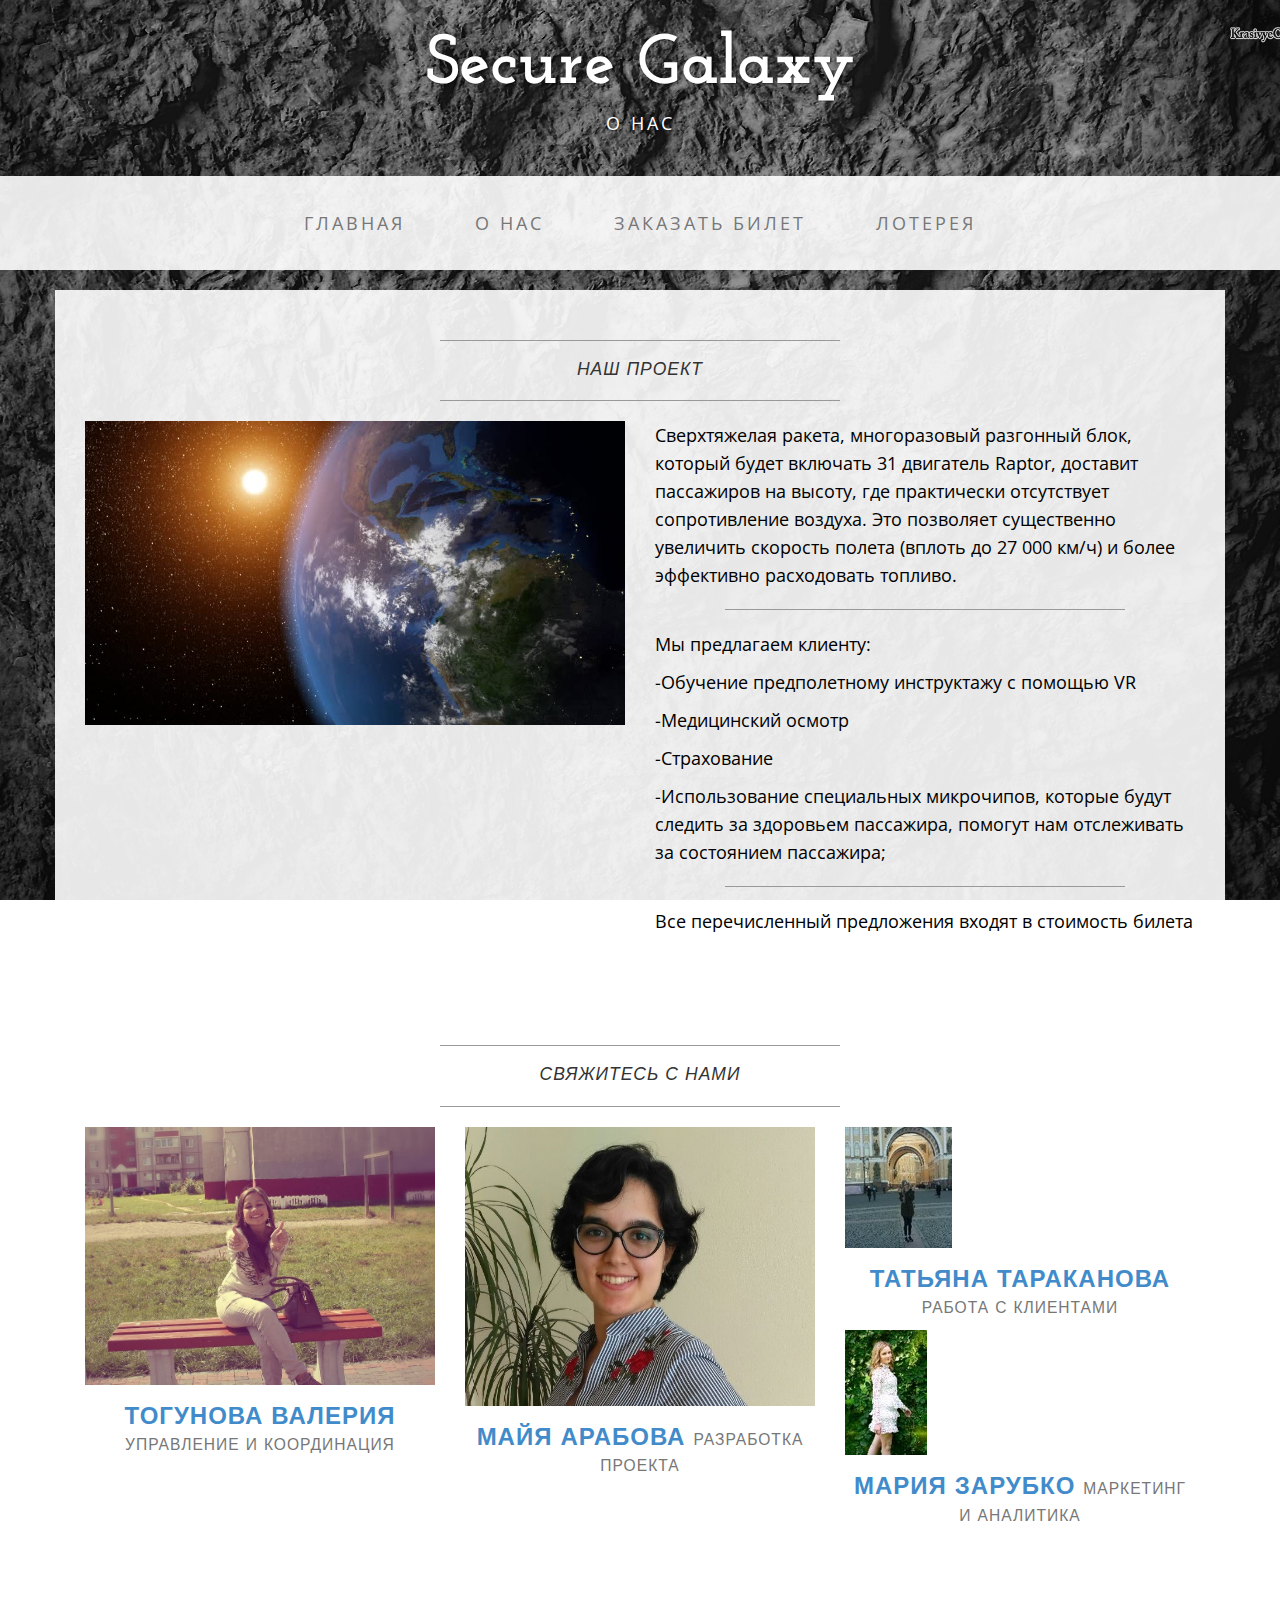
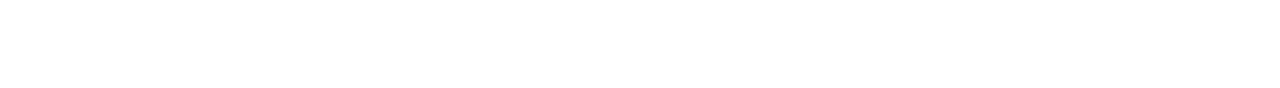
<file: startbootstrap-business-casual-1.0.0/about.html>
<!DOCTYPE html>
<html lang="en">

<head>

    <meta charset="utf-8">
    <meta http-equiv="X-UA-Compatible" content="IE=edge">
    <meta name="viewport" content="width=device-width, initial-scale=1">
    <meta name="description" content="">
    <meta name="author" content="">

    <title>Secure Galaxy</title>

    <!-- Bootstrap Core CSS -->
    <link href="css/bootstrap.min.css" rel="stylesheet">

    <!-- Custom CSS -->
    <link href="css/business-casual.css" rel="stylesheet">

    <!-- Fonts -->
    <link href="http://fonts.googleapis.com/css?family=Open+Sans:300italic,400italic,600italic,700italic,800italic,400,300,600,700,800" rel="stylesheet" type="text/css">
    <link href="http://fonts.googleapis.com/css?family=Josefin+Slab:100,300,400,600,700,100italic,300italic,400italic,600italic,700italic" rel="stylesheet" type="text/css">

    <!-- HTML5 Shim and Respond.js IE8 support of HTML5 elements and media queries -->
    <!-- WARNING: Respond.js doesn't work if you view the page via file:// -->
    <!--[if lt IE 9]>
        <script src="https://oss.maxcdn.com/libs/html5shiv/3.7.0/html5shiv.js"></script>
        <script src="https://oss.maxcdn.com/libs/respond.js/1.4.2/respond.min.js"></script>
    <![endif]-->

</head>

<body>

    <div class="brand">Secure Galaxy</div>
    <div class="address-bar">О нас</div>

    <!-- Navigation -->
    <nav class="navbar navbar-default" role="navigation">
        <div class="container">
            <!-- Brand and toggle get grouped for better mobile display -->
            <div class="navbar-header">
                <button type="button" class="navbar-toggle" data-toggle="collapse" data-target="#bs-example-navbar-collapse-1">
                    <span class="sr-only">Toggle navigation</span>
                    <span class="icon-bar"></span>
                    <span class="icon-bar"></span>
                    <span class="icon-bar"></span>
                </button>
                <!-- navbar-brand is hidden on larger screens, but visible when the menu is collapsed -->
                <a class="navbar-brand" href="index.html">Business Casual</a>
            </div>
            <!-- Collect the nav links, forms, and other content for toggling -->
            <div class="collapse navbar-collapse" id="bs-example-navbar-collapse-1">
                <ul class="nav navbar-nav">
                    <li>
                        <a href="index.html">Главная</a>
                    </li>
                    <li>
                        <a href="about.html">О нас</a>
                    </li>
                    <li>
                        <a href="blog.html">Заказать билет</a>
                    </li>
                    <li>
                        <a href="contact.html">Лотерея</a>
                    </li>
                </ul>
            </div>
            <!-- /.navbar-collapse -->
        </div>
        <!-- /.container -->
    </nav>

    <div class="container">

        <div class="row">
            <div class="box">
                <div class="col-lg-12">
                    <hr>
                    <h2 class="intro-text text-center"><i>Наш
                        проект</i>
                    </h2>
                    <hr>
                </div>
                <div class="col-md-6">
                    <img class="img-responsive img-border-left" src="img/slide-2.jpg" alt="">
                </div>
                <div class="col-md-6">
                    <p>Сверхтяжелая ракета, многоразовый разгонный блок, который будет включать 31 двигатель Raptor, доставит пассажиров на высоту, где практически отсутствует сопротивление воздуха. Это позволяет существенно увеличить скорость полета (вплоть до 27 000 км/ч) и более эффективно расходовать топливо.</p>
                    <hr>
                    <p>Мы предлагаем клиенту:</p>
                    <p>-Обучение предполетному инструктажу c помощью VR</p>
                    <p>-Медицинский осмотр</p>
                    <p>-Страхование</p>
                    <p>-Использование специальных микрочипов, которые будут следить за здоровьем пассажира, помогут нам отслеживать за состоянием пассажира;</p>
                    <hr />
                    <p>Все перечисленный предложения входят в стоимость билета</p>
                </div>
                <div class="clearfix"></div>
            </div>
        </div>

        <div class="row">
            <div class="box">
                <div class="col-lg-12">
                    <hr>
                    <h2 class="intro-text text-center"><i>Свяжитесь 
                        с нами</i>
                    </h2>
                    <hr>
                </div>
                <div class="col-sm-4 text-center"><a href='https://vk.com/valeri_xx'>
                    <img class="img-responsive" src="img\val.jpg" alt="">
                    <h3>Тогунова Валерия
                        <small>Управление и координация</small>
                    </h3></a>
                </div>
                <div class="col-sm-4 text-center"><a href='https://vk.com/p4ela.maya'>
                    <img class="img-responsive" src="img\Maya.jpg" alt="">
                    <h3>Майя Арабова
                        <small>Разработка проекта</small>
                    </h3></a>
                </div>
                <div class="col-sm-4 text-center"><a href="https://vk.com/id216448283">
                    <img class="img-responsive" src="img\Tan.jpg" alt="">
                    <h3>Татьяна Тараканова
                        <small>Работа с клиентами</small>
                    </h3></a>
                </div>
                <div class="col-sm-4 text-center"><a href="Мария Зарубко" color='rgb(51, 51, 51)'>
                    <img class="img-responsive" src="img\Mash.jpg" alt="">
                    <h3>Мария Зарубко
                        <small>Маркетинг и аналитика</small>
                    </h3></a>
                </div>
                <div class="clearfix"></div>
            </div>
        </div>

    </div>
    <!-- /.container -->

    <footer>
        <div class="container">
            <div class="row">
                <div class="col-lg-12 text-center">
                    <p></p>
                </div>
            </div>
        </div>
    </footer>

    <!-- jQuery -->
    <script src="js/jquery.js"></script>

    <!-- Bootstrap Core JavaScript -->
    <script src="js/bootstrap.min.js"></script>

</body>

</html>
</file>
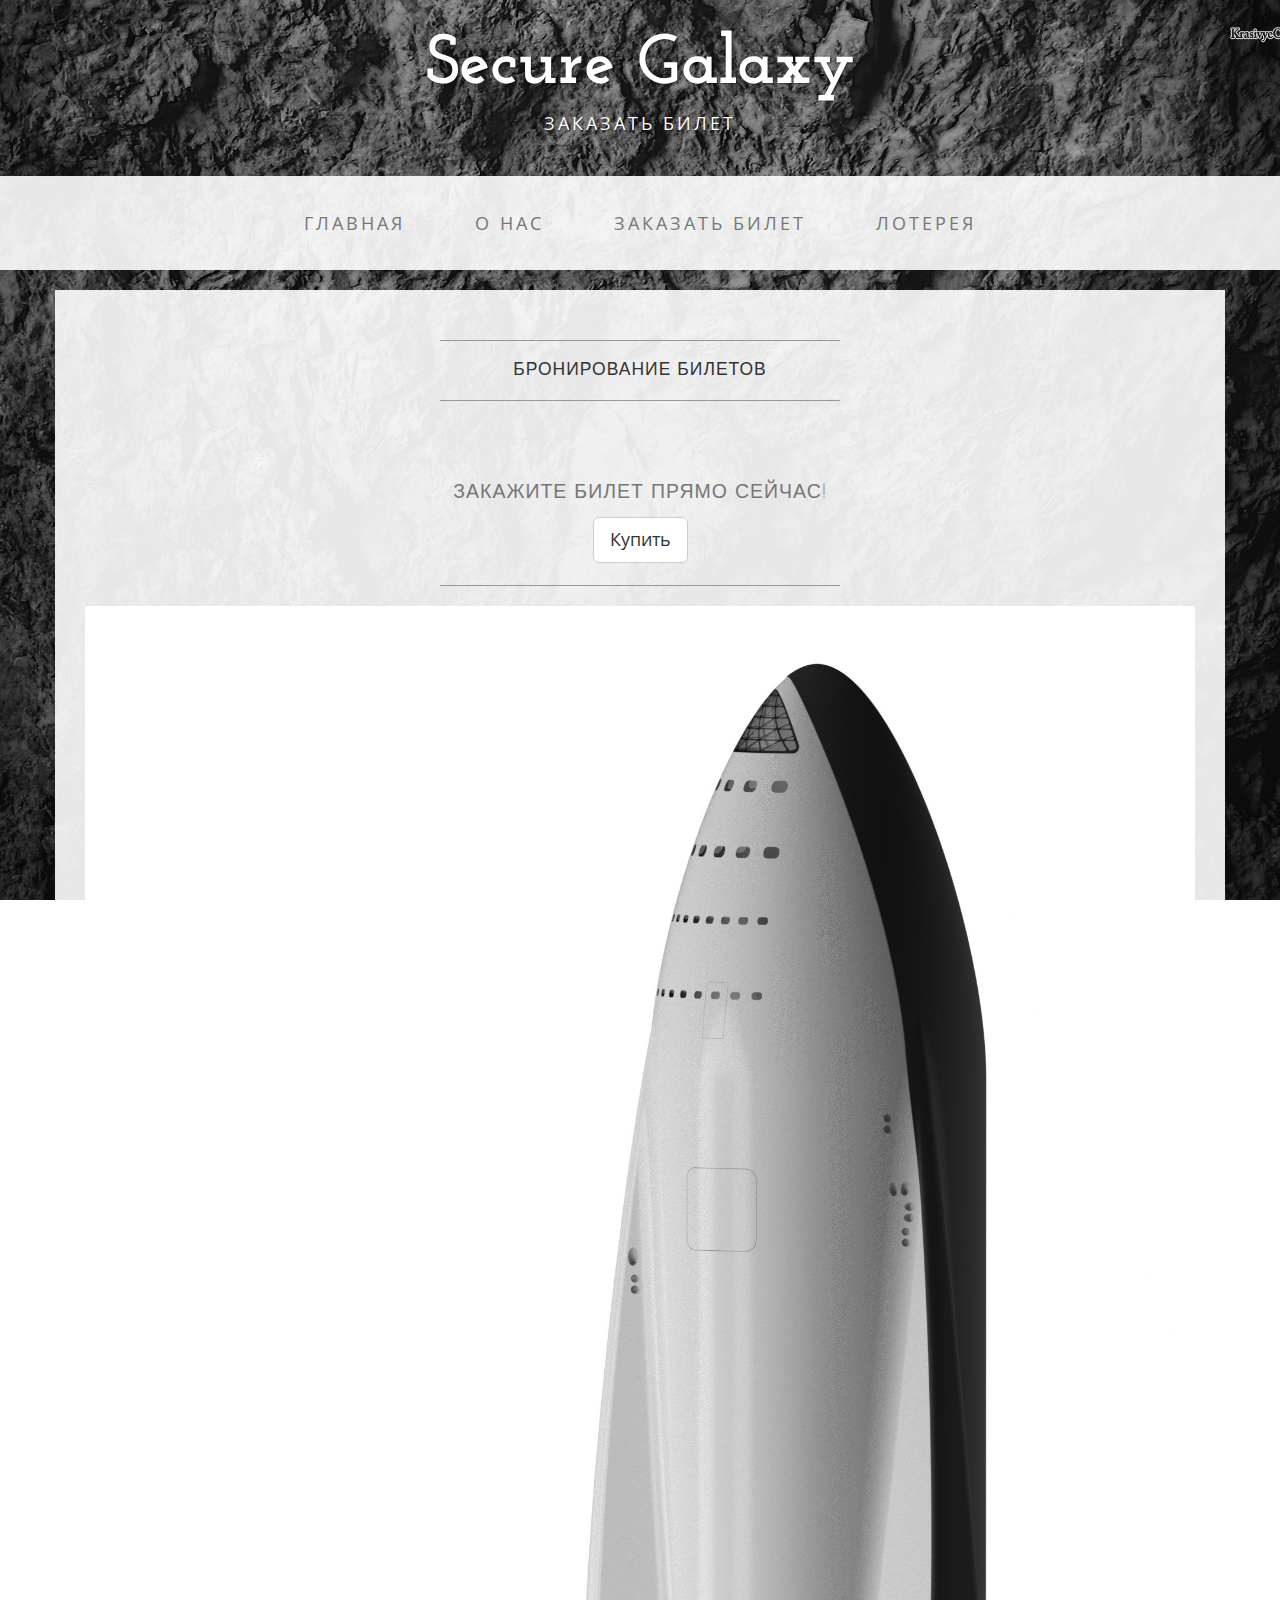
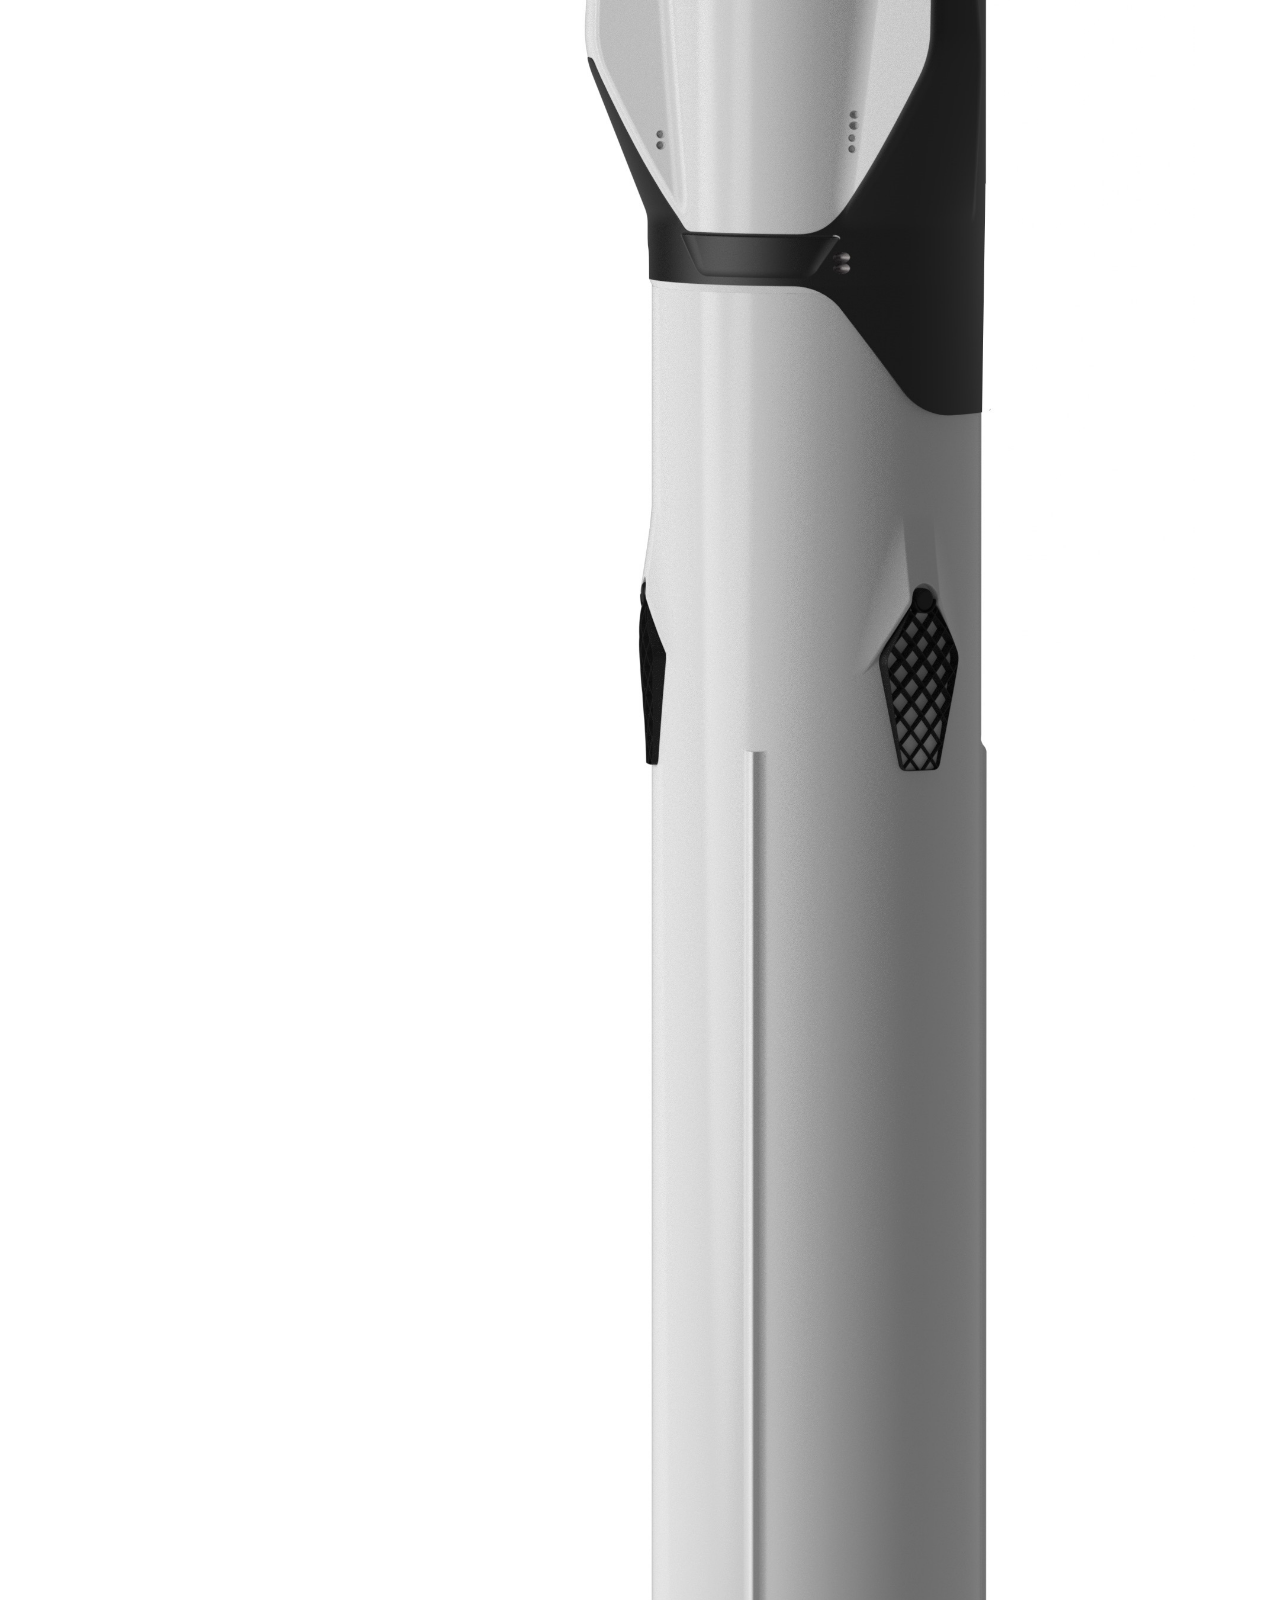
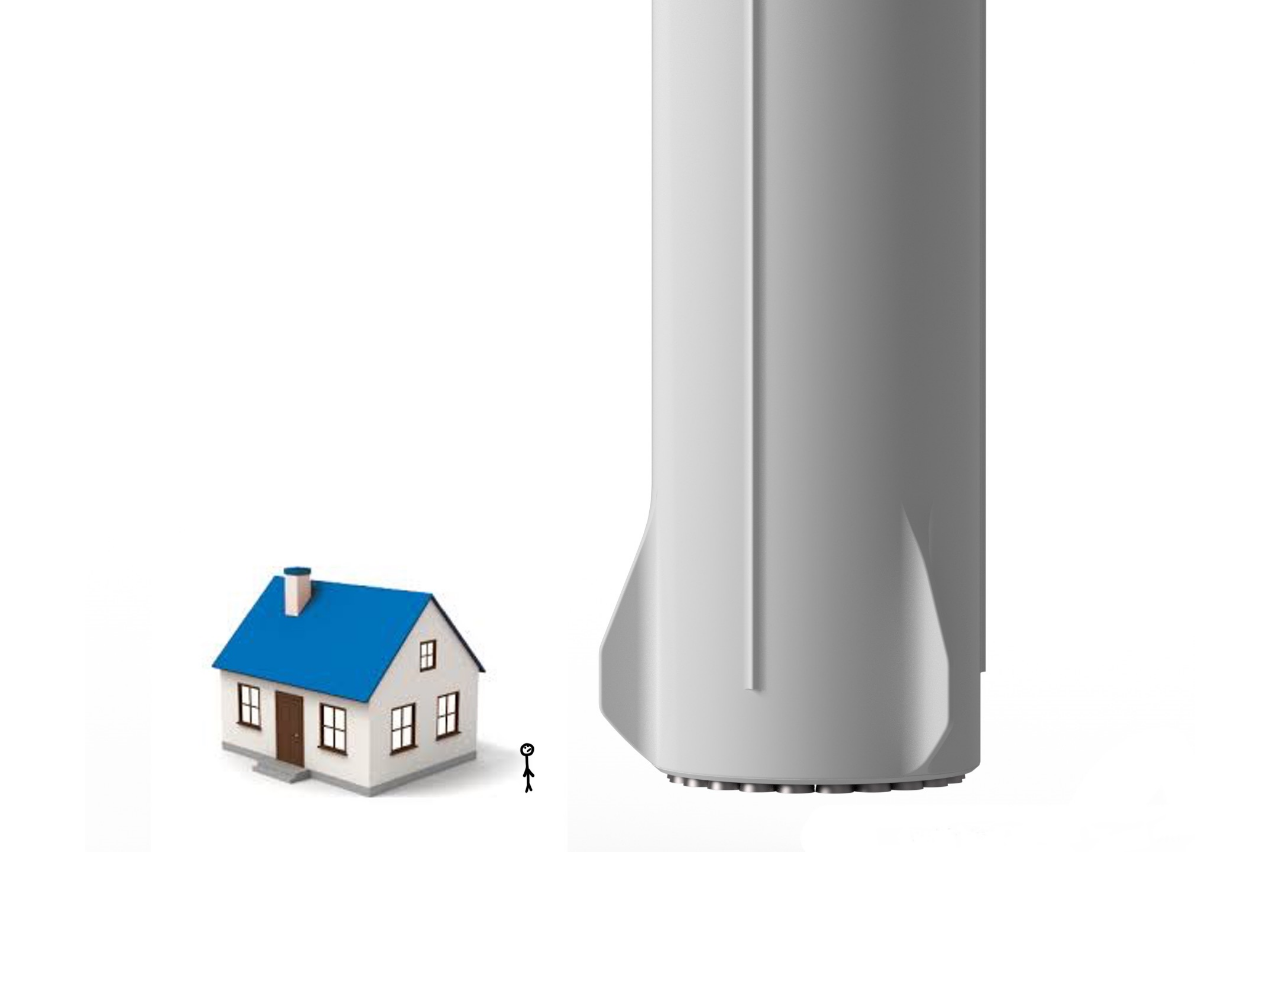
<file: startbootstrap-business-casual-1.0.0/blog.html>
<!DOCTYPE html>
<html lang="en">

<head>

    <meta charset="utf-8">
    <meta http-equiv="X-UA-Compatible" content="IE=edge">
    <meta name="viewport" content="width=device-width, initial-scale=1">
    <meta name="description" content="">
    <meta name="author" content="">

    <title>Secure Galaxy</title>

    <!-- Bootstrap Core CSS -->
    <link href="css/bootstrap.min.css" rel="stylesheet">

    <!-- Custom CSS -->
    <link href="css/business-casual.css" rel="stylesheet">

    <!-- Fonts -->
    <link href="http://fonts.googleapis.com/css?family=Open+Sans:300italic,400italic,600italic,700italic,800italic,400,300,600,700,800" rel="stylesheet" type="text/css">
    <link href="http://fonts.googleapis.com/css?family=Josefin+Slab:100,300,400,600,700,100italic,300italic,400italic,600italic,700italic" rel="stylesheet" type="text/css">

    <!-- HTML5 Shim and Respond.js IE8 support of HTML5 elements and media queries -->
    <!-- WARNING: Respond.js doesn't work if you view the page via file:// -->
    <!--[if lt IE 9]>
        <script src="https://oss.maxcdn.com/libs/html5shiv/3.7.0/html5shiv.js"></script>
        <script src="https://oss.maxcdn.com/libs/respond.js/1.4.2/respond.min.js"></script>
    <![endif]-->

</head>

<body>

    <div class="brand">Secure Galaxy</div>
    <div class="address-bar">Заказать билет</div>

    <!-- Navigation -->
    <nav class="navbar navbar-default" role="navigation">
        <div class="container">
            <!-- Brand and toggle get grouped for better mobile display -->
            <div class="navbar-header">
                <button type="button" class="navbar-toggle" data-toggle="collapse" data-target="#bs-example-navbar-collapse-1">
                    <span class="sr-only">Toggle navigation</span>
                    <span class="icon-bar"></span>
                    <span class="icon-bar"></span>
                    <span class="icon-bar"></span>
                </button>
                <!-- navbar-brand is hidden on larger screens, but visible when the menu is collapsed -->
                <a class="navbar-brand" href="index.html">Business Casual</a>
            </div>
            <!-- Collect the nav links, forms, and other content for toggling -->
            <div class="collapse navbar-collapse" id="bs-example-navbar-collapse-1">
                <ul class="nav navbar-nav">
                    <li>
                        <a href="index.html">Главная</a>
                    </li>
                    <li>
                        <a href="about.html">О нас</a>
                    </li>
                    <li>
                        <a href="blog.html">Заказать билет</a>
                    </li>
                    <li>
                        <a href="contact.html">Лотерея</a>
                    </li>
                </ul>
            </div>
            <!-- /.navbar-collapse -->
        </div>
        <!-- /.container -->
    </nav>

    <div class="container">

        <div class="row">
            <div class="box">
                <div class="col-lg-12">
                    <hr>
                    <h2 class="intro-text text-center">Бронирование билетов
                        
                    </h2>
                    <hr>
                </div>
                <div class="col-lg-12 text-center">
                    <h2>
                       <br>
                        <small>Закажите билет прямо сейчас!</small>
                    </h2>
                    
                    <a href="reg.html" class="btn btn-default btn-lg">Купить</a>
                  
                  
                </div>
                <div class="col-lg-12 text-center">
                     
                    
                    
                   
                </div>
                <div class="col-lg-12 text-center">       
                    
                </div>
                <div class="col-lg-12 text-center">
                    <hr>
                    <img class="img-responsive" src='img\slide-4.jpg'>
                </div>
            </div>
        </div>

    </div>
    <!-- /.container -->

    <footer>
        <div class="container">
            <div class="row">
                <div class="col-lg-12 text-center">
                    <p></p>
                </div>
            </div>
        </div>
    </footer>

    <!-- jQuery -->
    <script src="js/jquery.js"></script>

    <!-- Bootstrap Core JavaScript -->
    <script src="js/bootstrap.min.js"></script>

</body>

</html>
</file>
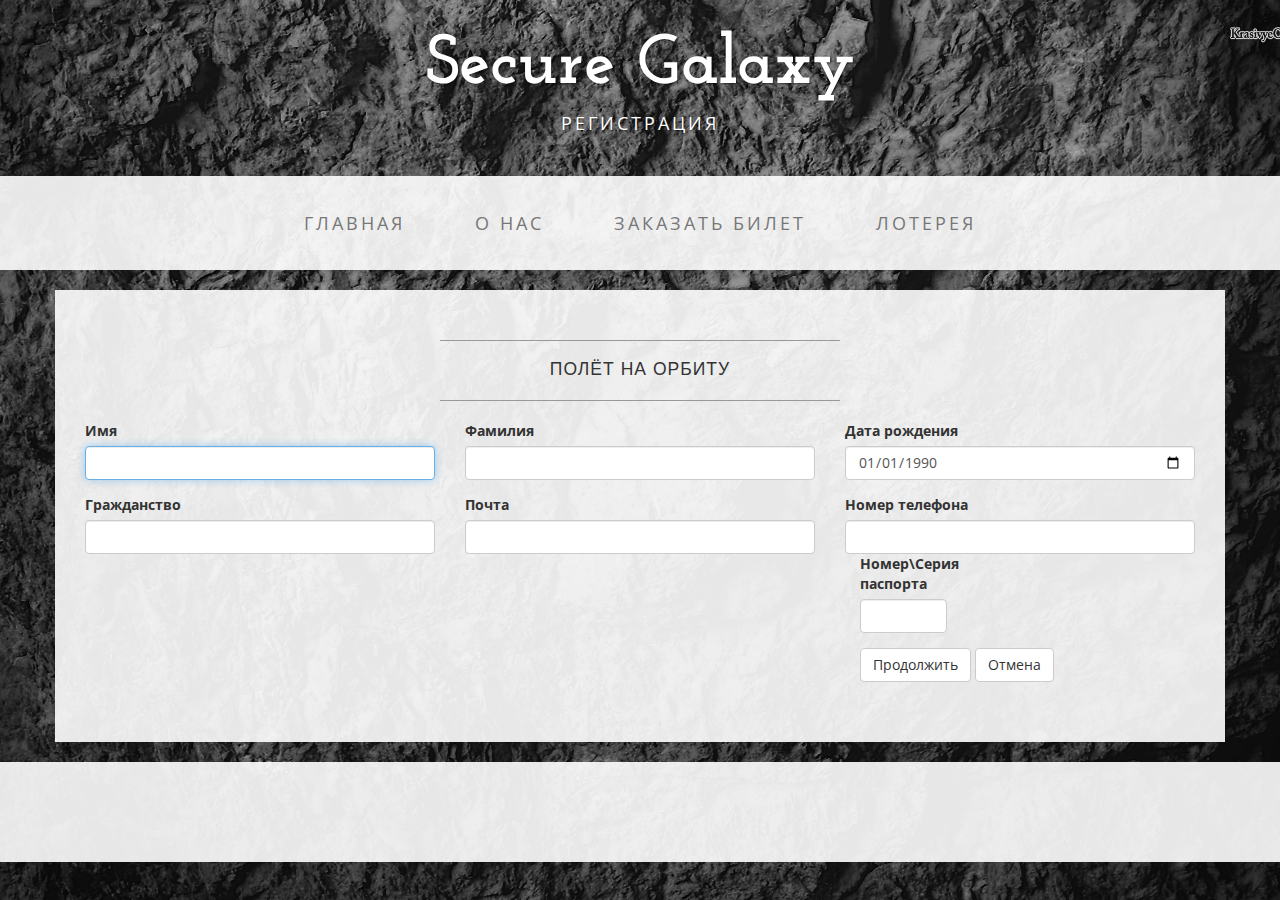
<file: startbootstrap-business-casual-1.0.0/reg.html>
<!DOCTYPE html>
<html lang="en">

<head>

    <meta charset="utf-8">
    <meta http-equiv="X-UA-Compatible" content="IE=edge">
    <meta name="viewport" content="width=device-width, initial-scale=1">
    <meta name="description" content="">
    <meta name="author" content="">

    <title>Secure Galaxy</title>

    <!-- Bootstrap Core CSS -->
    <link href="css/bootstrap.min.css" rel="stylesheet">

    <!-- Custom CSS -->
    <link href="css/business-casual.css" rel="stylesheet">

    <!-- Fonts -->
    <link href="http://fonts.googleapis.com/css?family=Open+Sans:300italic,400italic,600italic,700italic,800italic,400,300,600,700,800" rel="stylesheet" type="text/css">
    <link href="http://fonts.googleapis.com/css?family=Josefin+Slab:100,300,400,600,700,100italic,300italic,400italic,600italic,700italic" rel="stylesheet" type="text/css">

    <!-- HTML5 Shim and Respond.js IE8 support of HTML5 elements and media queries -->
    <!-- WARNING: Respond.js doesn't work if you view the page via file:// -->
    <!--[if lt IE 9]>
        <script src="https://oss.maxcdn.com/libs/html5shiv/3.7.0/html5shiv.js"></script>
        <script src="https://oss.maxcdn.com/libs/respond.js/1.4.2/respond.min.js"></script>
    <![endif]-->
    

</head>

<body>

    <div class="brand">Secure Galaxy</div>
    <div class="address-bar">Регистрация</div>

    <!-- Navigation -->
    <nav class="navbar navbar-default" role="navigation">
        <div class="container">
            <!-- Brand and toggle get grouped for better mobile display -->
            <div class="navbar-header">
                <button type="button" class="navbar-toggle" data-toggle="collapse" data-target="#bs-example-navbar-collapse-1">
                    <span class="sr-only">Toggle navigation</span>
                    <span class="icon-bar"></span>
                    <span class="icon-bar"></span>
                    <span class="icon-bar"></span>
                </button>
                <!-- navbar-brand is hidden on larger screens, but visible when the menu is collapsed -->
                <a class="navbar-brand" href="index.html">Business Casual</a>
            </div>
            <!-- Collect the nav links, forms, and other content for toggling -->
            <div class="collapse navbar-collapse" id="bs-example-navbar-collapse-1">
                <ul class="nav navbar-nav">
                    <li>
                        <a href="index.html">Главная</a>
                    </li>
                    <li>
                        <a href="about.html">О нас</a>
                    </li>
                    <li>
                        <a href="blog.html">Заказать билет</a>
                    </li>
                    <li>
                        <a href="contact.html">Лотерея</a>
                    </li>
                </ul>
            </div>
            <!-- /.navbar-collapse -->
        </div>
        <!-- /.container -->
    </nav>

    <div class="container">

        <div class="row">
            <div class="box">
                <div class="col-lg-12">
                    <hr>
                    <h2 class="intro-text text-center">Полёт на орбиту
                        
                    </h2>
                    <hr>
                    <form role="form" ectype='application/x-www-form-urlencoded' method='get' autocomplete="on" action=""> 
                        <div class="row">
                            <div class="form-group col-lg-4">
                                <label for='name'>Имя</label>
                                <input type="text" id='name' class="form-control" required='Заполните это поле!' pattern='[А-Яа-я]{3,}' autofocus >
                            </div>
                            
                            <div class="form-group col-lg-4">
                                <label for='lastname'>Фамилия</label>
                                <input type="text" id='lastname' class="form-control" required='Заполните это поле!' pattern='[А-Яа-я]{3,}'>
                            </div>
                            <div class="form-group col-lg-4" >
                                <label for='birthday'>Дата рождения</label>
                                <input type="date" id='birthday' class="form-control" required='Заполните это поле!'  min="1955-01-01" max="2005-01-01" value="1990-01-01">
                            </div>
                            <div class="form-group col-lg-4">
                                <label for='gr' >Гражданство</label>
                                <input type="text" id='gr' class="form-control" required='Заполните это поле!'>
                            </div>
                            <div class="form-group col-lg-4">
                                <label for='em'>Почта</label>
                                <input type="email" id='em' class="form-control" required='Заполните это поле!'>
                            </div>
                            <div class="form-group col-lg-4">
                                <label for='tel'>Номер телефона</label>
                                <input type="tel" id='tel' pattern='[0-9]{11}' class="form-control" required='Заполните это поле!'>
                                
                            <div class="form-group col-lg-4">
                                <label for='pasport'>Номер\Серия паспорта</label>
                                <input type="tel" id='pasport' pattern='[0-9]{10}' class="form-control" required='Заполните это поле!'>
                            </div>
                            <div class="clearfix"></div>
                            <div class="form-group col-lg-12">
                                <input type="hidden" name="save" value="contact">
                                <button type="submit" class="btn btn-default">Продолжить</button>
                                <button type="reset" class="btn btn-default" >Отмена</button>
                            </div>
                        </div>
                    </form>
                </div>
                
                
                </div>
                <div class="clearfix"></div>
            </div>
        </div>

        

    </div>
    <!-- /.container -->

    <footer>
        <div class="container">
            <div class="row">
                <div class="col-lg-12 text-center">
                    <p></p>
                </div>
            </div>
        </div>
    </footer>

    <!-- jQuery -->
    <script src="js/jquery.js"></script>

    <!-- Bootstrap Core JavaScript -->
    <script src="js/bootstrap.min.js"></script>

</body>

</html>
</file>
<file: css/business-casual.css>
/*!
 * Start Bootstrap - Business Casual Bootstrap Theme (http://startbootstrap.com)
 * Code licensed under the Apache License v2.0.
 * For details, see http://www.apache.org/licenses/LICENSE-2.0.
 */

body {
    font-family: "Open Sans","Helvetica Neue",Helvetica,Arial,sans-serif;
    background: url('../img/bg.jpg') no-repeat center center fixed;
    -webkit-background-size: cover;
    -moz-background-size: cover;
    background-size: cover;
    -o-background-size: cover;
}

h1,
h2,
h3,
h4,
h5,
h6 {
    text-transform: uppercase;
    font-family: "Josefin Slab","Helvetica Neue",Helvetica,Arial,sans-serif;
    font-weight: 700;
    letter-spacing: 1px;
}

p {
    font-size: 1.25em;
    line-height: 1.6;
    color: #000;
}

hr {
    max-width: 400px;
    border-color: #999999;
}

.brand,
.address-bar {
    display: none;
}

.navbar-brand {
    text-transform: uppercase;
    font-weight: 900;
    letter-spacing: 2px;
}

.navbar-nav {
    text-transform: uppercase;
    font-weight: 400;
    letter-spacing: 3px;
}

.img-full {
    min-width: 100%;
}

.brand-before,
.brand-name {
    text-transform: capitalize;
}

.brand-before {
    margin: 15px 0;
}

.brand-name {
    margin: 0;
    font-size: 4em;
}

.tagline-divider {
    margin: 15px auto 3px;
    max-width: 250px;
    border-color: #999999;
}

.box {
    margin-bottom: 20px;
    padding: 30px 15px;
    background: #fff;
    background: rgba(255,255,255,0.9);
}

.intro-text {
    text-transform: uppercase;
    font-size: 1.25em;
    font-weight: 400;
    letter-spacing: 1px;
}

.img-border {
    float: none;
    margin: 0 auto 0;
    border: #999999 solid 1px;
}

.img-left {
    float: none;
    margin: 0 auto 0;
}

footer {
    background: #fff;
    background: rgba(255,255,255,0.9);
}

footer p {
    margin: 0;
    padding: 50px 0;
}

@media screen and (min-width:768px) {
    .brand {
        display: inherit;
        margin: 0;
        padding: 30px 0 10px;
        text-align: center;
        text-shadow: 1px 1px 2px rgba(0,0,0,0.5);
        font-family: "Josefin Slab","Helvetica Neue",Helvetica,Arial,sans-serif;
        font-size: 5em;
        font-weight: 700;
        line-height: normal;
        color: #fff;
    }

    .top-divider {
        margin-top: 0;
    }

    .img-left {
        float: left;
        margin-right: 25px;
    }

    .address-bar {
        display: inherit;
        margin: 0;
        padding: 0 0 40px;
        text-align: center;
        text-shadow: 1px 1px 2px rgba(0,0,0,0.5);
        text-transform: uppercase;
        font-size: 1.25em;
        font-weight: 400;
        letter-spacing: 3px;
        color: #fff;
    }

    .navbar {
        border-radius: 0;
    }

    .navbar-header {
        display: none;
    }

    .navbar {
        min-height: 0;
    }

    .navbar-default {
        border: none;
        background: #fff;
        background: rgba(255,255,255,0.9);
    }

    .nav>li>a {
        padding: 35px;
    }

    .navbar-nav>li>a {
        line-height: normal;
    }

    .navbar-nav {
        display: table;
        float: none;
        margin: 0 auto;
        table-layout: fixed;
        font-size: 1.25em;
    }
}

@media screen and (min-width:1200px) {
    .box:after {
        content: '';
        display: table;
        clear: both;
    }
}
</file>
<file: startbootstrap-business-casual-1.0.0/css/business-casual.css>
/*!
 * Start Bootstrap - Business Casual Bootstrap Theme (http://startbootstrap.com)
 * Code licensed under the Apache License v2.0.
 * For details, see http://www.apache.org/licenses/LICENSE-2.0.
 */

body {
    font-family: "Open Sans","Helvetica Neue",Helvetica,Arial,sans-serif;
    background: url('../img/bg.jpg') no-repeat center center fixed;
    -webkit-background-size: cover;
    -moz-background-size: cover;
    background-size: cover;
    -o-background-size: cover;
}

h1,
h2,
h3,
h4,
h5,
h6 {
    text-transform: uppercase;
    font-family: "Josefin Slab","Helvetica Neue",Helvetica,Arial,sans-serif;
    font-weight: 700;
    letter-spacing: 1px;
}

p {
    font-size: 1.25em;
    line-height: 1.6;
    color: #000;
}

hr {
    max-width: 400px;
    border-color: #999999;
}

.brand,
.address-bar {
    display: none;
}

.navbar-brand {
    text-transform: uppercase;
    font-weight: 900;
    letter-spacing: 2px;
}

.navbar-nav {
    text-transform: uppercase;
    font-weight: 400;
    letter-spacing: 3px;
}

.img-full {
    min-width: 100%;
}

.brand-before,
.brand-name {
    text-transform: capitalize;
}

.brand-before {
    margin: 15px 0;
}

.brand-name {
    margin: 0;
    font-size: 4em;
}

.tagline-divider {
    margin: 15px auto 3px;
    max-width: 250px;
    border-color: #999999;
}

.box {
    margin-bottom: 20px;
    padding: 30px 15px;
    background: #fff;
    background: rgba(255,255,255,0.9);
}

.intro-text {
    text-transform: uppercase;
    font-size: 1.25em;
    font-weight: 400;
    letter-spacing: 1px;
}

.img-border {
    float: none;
    margin: 0 auto 0;
    border: #999999 solid 1px;
}

.img-left {
    float: none;
    margin: 0 auto 0;
}

footer {
    background: #fff;
    background: rgba(255,255,255,0.9);
}

footer p {
    margin: 0;
    padding: 50px 0;
}

@media screen and (min-width:768px) {
    .brand {
        display: inherit;
        margin: 0;
        padding: 30px 0 10px;
        text-align: center;
        text-shadow: 1px 1px 2px rgba(0,0,0,0.5);
        font-family: "Josefin Slab","Helvetica Neue",Helvetica,Arial,sans-serif;
        font-size: 5em;
        font-weight: 700;
        line-height: normal;
        color: #fff;
    }

    .top-divider {
        margin-top: 0;
    }

    .img-left {
        float: left;
        margin-right: 25px;
    }

    .address-bar {
        display: inherit;
        margin: 0;
        padding: 0 0 40px;
        text-align: center;
        text-shadow: 1px 1px 2px rgba(0,0,0,0.5);
        text-transform: uppercase;
        font-size: 1.25em;
        font-weight: 400;
        letter-spacing: 3px;
        color: #fff;
    }

    .navbar {
        border-radius: 0;
    }

    .navbar-header {
        display: none;
    }

    .navbar {
        min-height: 0;
    }

    .navbar-default {
        border: none;
        background: #fff;
        background: rgba(255,255,255,0.9);
    }

    .nav>li>a {
        padding: 35px;
    }

    .navbar-nav>li>a {
        line-height: normal;
    }

    .navbar-nav {
        display: table;
        float: none;
        margin: 0 auto;
        table-layout: fixed;
        font-size: 1.25em;
    }
}

@media screen and (min-width:1200px) {
    .box:after {
        content: '';
        display: table;
        clear: both;
    }
}
</file>
